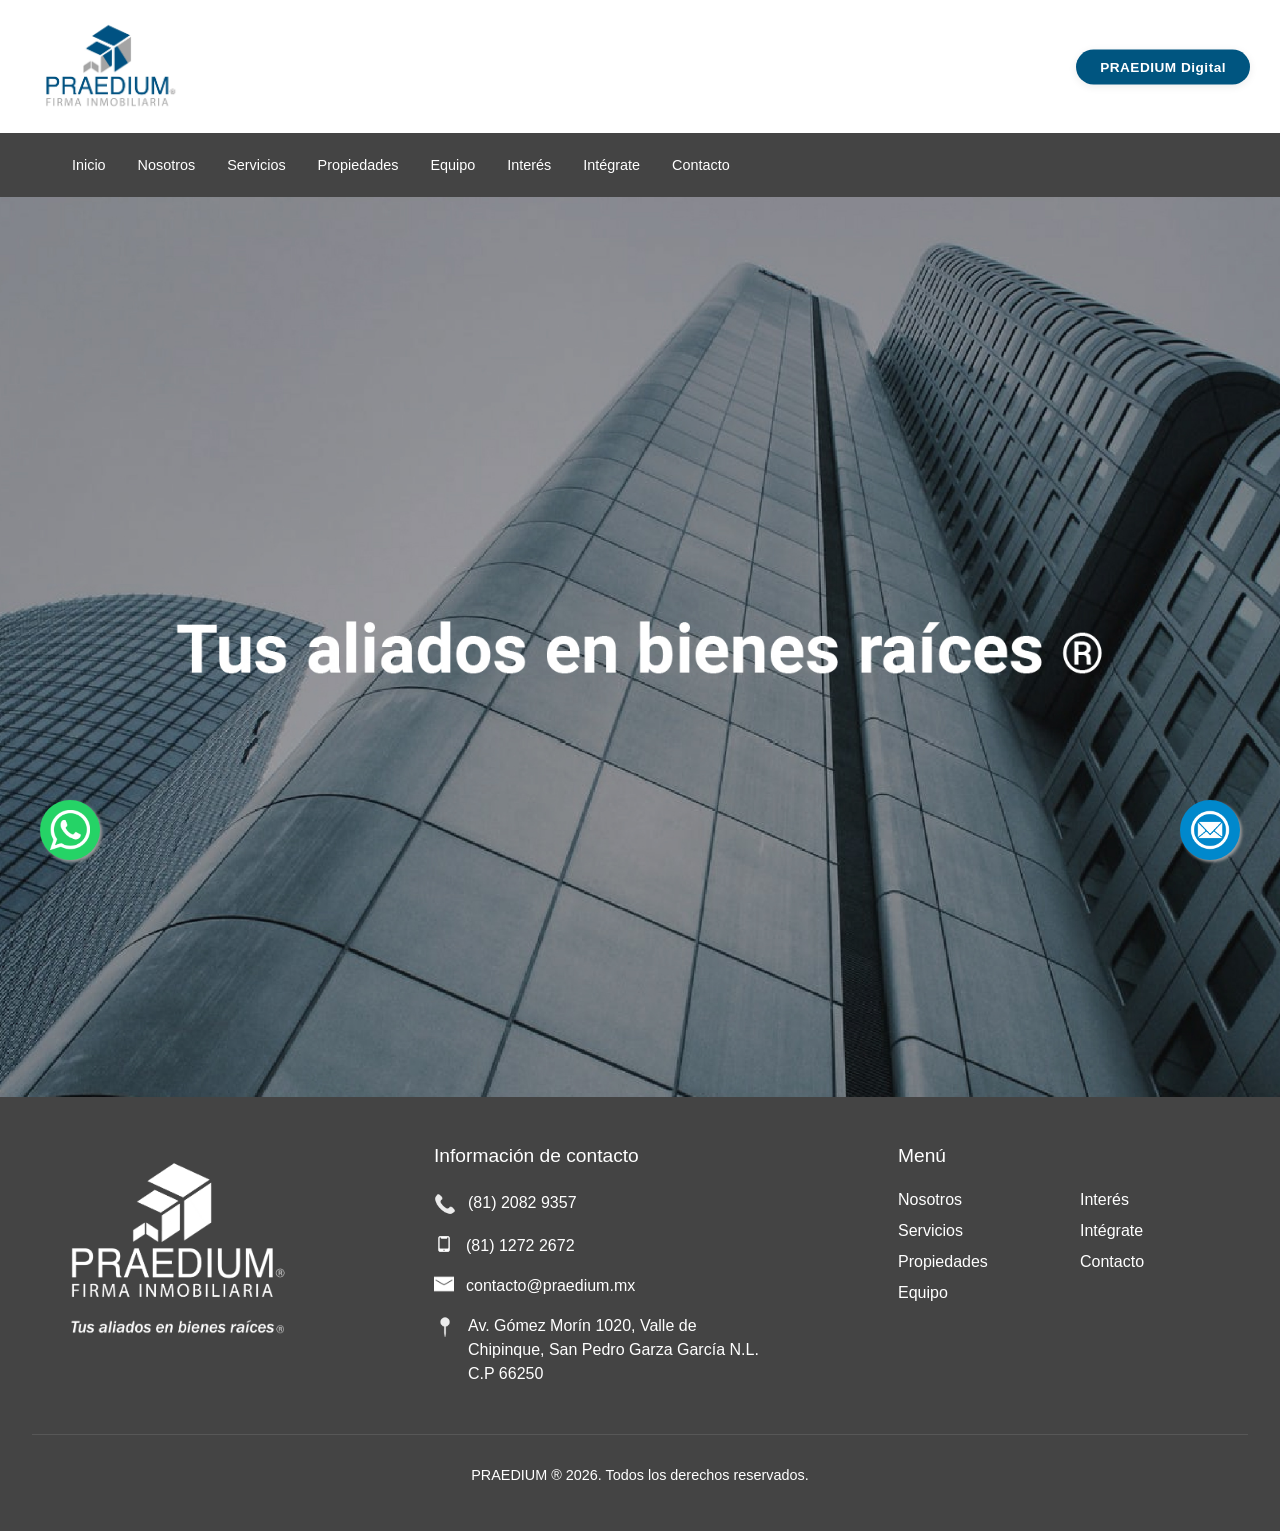
<file: index.html>
<!DOCTYPE html>
<html lang="es">
<head>
    <meta charset="UTF-8">
    <meta name="viewport" content="width=device-width, initial-scale=1.0">
    <title>PRAEDIUM - Firma Inmobiliaria</title>
    <meta name="description" content="Asesoría y consultoría inmobiliaria profesional; compra, venta, renta de inmuebles.">
    <link rel="stylesheet" href="css/style.css">
    <link rel="stylesheet" href="css/responsive.css">
    </head>
<body>
    <header class="header" style="position: relative;">
        <div class="logo">
            <img src="images/Praedium-FirmaInmobiliaria.jpg" alt="Praedium">
        </div>
        <a href="admin.php" class="praedium-digital-btn">PRAEDIUM Digital</a>
    </header>

    <nav class="nav">
        <button class="menu-toggle" onclick="this.classList.toggle('active'); document.querySelector('.nav ul').classList.toggle('active');">
            <span></span><span></span><span></span>
        </button>
        <ul>
            <li><a href="index.html" class="active">Inicio</a></li>
            <li><a href="nosotros.html">Nosotros</a></li>
            <li><a href="servicios.html">Servicios</a></li>
            <li><a href="propiedades.html">Propiedades</a></li>
            <li><a href="equipo.html">Equipo</a></li>
            <li><a href="interes.html">Interés</a></li>
            <li><a href="integrate.html">Intégrate</a></li>
            <li><a href="contacto.html">Contacto</a></li>
        </ul>
    </nav>
    
    
    
  <section class="hero">
    <img src="Fotos e íconos/1 nosotros banner a.jpg" alt="banner" class="hero-image">
</section>
    
    <!-- Botones flotantes -->
    <a href="https://wa.me/8112722672" class="float-button whatsapp">
        <img src="images/Nueva carpeta/PngItem_1139670.png" alt="WhatsApp">
    </a>
    <a href="mailto:contacto@praedium.com.mx" class="float-button contact">
        <img src="images/Nueva carpeta/pngegg.png" alt="Contacto">
    </a>
<footer class="footer">
    <div class="footer-content">
        <div class="footer-section">
            <img src="images/Logo-PRAEDIUM-FirmaInmobiliaria.png" alt="Praedium" class="footer-logo">
        </div>
        <div class="footer-section">
            <h3>Información de contacto</h3>
            <ul class="contact-info">
                <li><span class="gray-icon">📞</span> (81) 2082 9357</li>
                <li><img src="images/iconos/icons8-smartphone-66.png" alt="Celular" class="footer-icon"> (81) 1272 2672</li>
                <li><img src="images/iconos/icons8-correo-50.png" alt="Correo" class="footer-icon"> contacto@praedium.mx</li>
                <li><span class="gray-icon">📍</span> Av. Gómez Morín 1020, Valle de Chipinque, San Pedro Garza García N.L. C.P 66250</li>
            </ul>
        </div>
        <div class="footer-section">
            <h3>Menú</h3>
            <ul class="footer-menu footer-menu-grid">
                <li><a href="nosotros.html">Nosotros</a></li>
                <li><a href="interes.html">Interés</a></li>
                <li><a href="servicios.html">Servicios</a></li>
                <li><a href="integrate.html">Intégrate</a></li>
                <li><a href="propiedades.html">Propiedades</a></li>
                <li><a href="contacto.html">Contacto</a></li>
                <li><a href="equipo.html">Equipo</a></li>
            </ul>
        </div>
    </div>
    <div class="footer-bottom">
        <p>PRAEDIUM &reg; 2026. Todos los derechos reservados.</p>
    </div>
</footer>
    
    <script>
        document.addEventListener('DOMContentLoaded', function() {
            document.querySelectorAll('a[href^="#"]').forEach(anchor => {
                anchor.addEventListener('click', function (e) {
                    e.preventDefault();
                    const target = document.querySelector(this.getAttribute('href'));
                    if (target) {
                        target.scrollIntoView({
                            behavior: 'smooth'
                        });
                    }
                });
            });
        });
    </script>
</body>
</html>
</file>
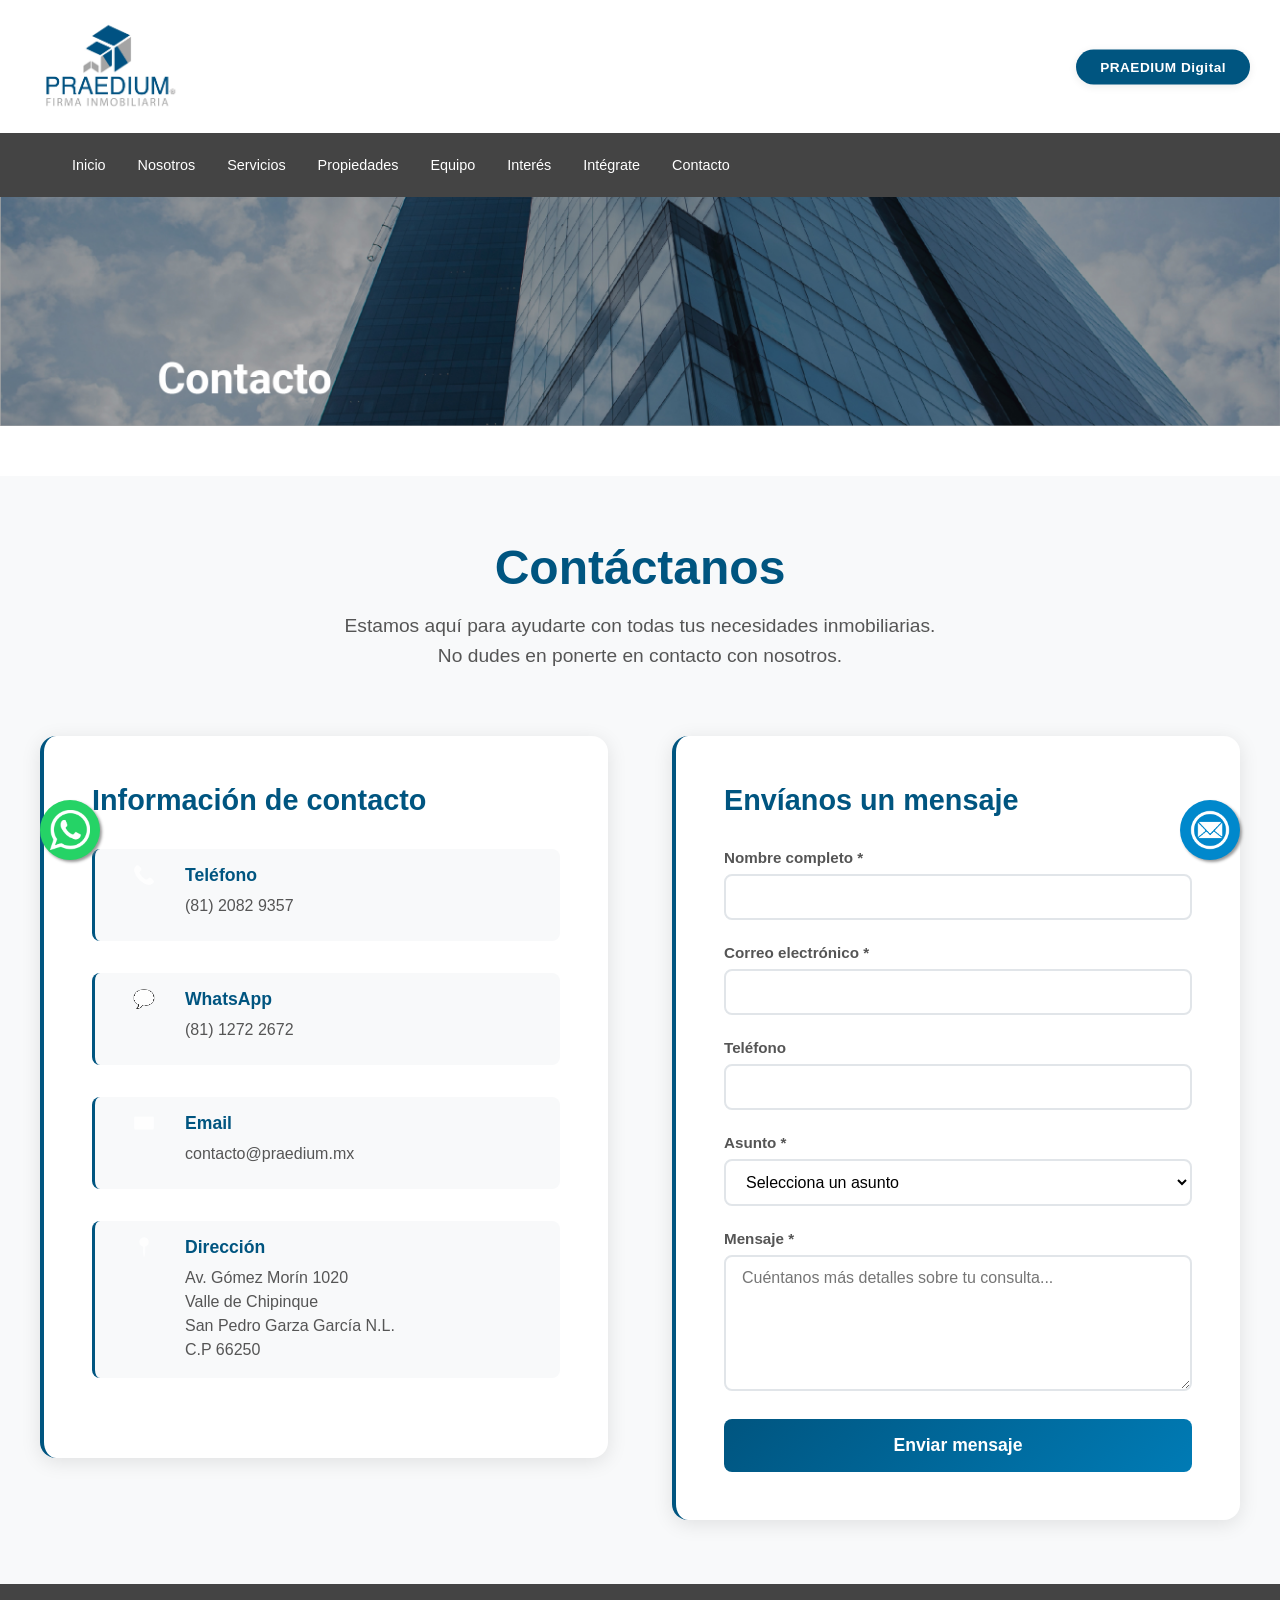
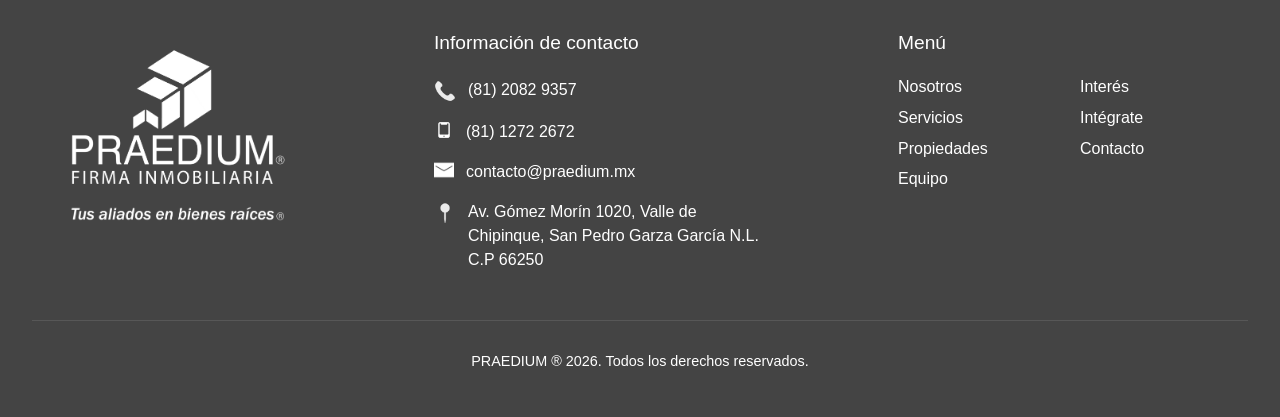
<file: contacto.html>
<!DOCTYPE html>
<html lang="es">
<head>
    <meta charset="UTF-8">
    <meta name="viewport" content="width=device-width, initial-scale=1.0">
    <title>Contacto - PRAEDIUM</title>
    <meta name="description" content="">
    <link rel="stylesheet" href="css/style.css">
    <link rel="stylesheet" href="css/responsive.css">

</head>
<body>
    <header class="header" style="position: relative;">
        <div class="logo">
            <img src="images/Praedium-FirmaInmobiliaria.jpg" alt="Praedium">
        </div>
        <a href="admin.php" class="praedium-digital-btn">PRAEDIUM Digital</a>
    </header>

    <nav class="nav">
        <button class="menu-toggle" onclick="this.classList.toggle('active'); document.querySelector('.nav ul').classList.toggle('active');">
            <span></span><span></span><span></span>
        </button>
        <ul>
            <li><a href="index.html">Inicio</a></li>
            <li><a href="nosotros.html">Nosotros</a></li>
            <li><a href="servicios.html">Servicios</a></li>
            <li><a href="propiedades.html">Propiedades</a></li>
            <li><a href="equipo.html">Equipo</a></li>
            <li><a href="interes.html">Interés</a></li>
            <li><a href="integrate.html">Intégrate</a></li>
            <li><a href="contacto.html" class="active">Contacto</a></li>
        </ul>
    </nav>

    <div class="banner-container">
        <img src="Fotos e íconos/9 banner contacto.jpg" alt="Banner de contacto" class="seccion-banner">
    </div>

    <section class="contacto-section">
        <div class="contacto-container">
            <!-- Encabezado de la sección -->
            <div class="contacto-header">
                <h1 class="contacto-title">Contáctanos</h1>
                <p class="contacto-subtitle">
                    Estamos aquí para ayudarte con todas tus necesidades inmobiliarias. 
                    No dudes en ponerte en contacto con nosotros.
                </p>
            </div>

            <div class="contacto-content">
                <!-- Información de contacto -->
                <div class="contacto-info">
                    <h2>Información de contacto</h2>
                    
                    <div class="info-item">
                        <div class="info-icon gray-icon">📞</div>
                        <div class="info-details">
                            <h3>Teléfono</h3>
                            <p>(81) 2082 9357</p>
                        </div>
                    </div>

                    <div class="info-item">
                        <div class="info-icon gray-icon">💬</div>
                        <div class="info-details">
                            <h3>WhatsApp</h3>
                            <p>(81) 1272 2672</p>
                        </div>
                    </div>

                    <div class="info-item">
                        <div class="info-icon gray-icon">✉️</div>
                        <div class="info-details">
                            <h3>Email</h3>
                            <p>contacto@praedium.mx</p>
                        </div>
                    </div>

                    <div class="info-item">
                        <div class="info-icon gray-icon">📍</div>
                        <div class="info-details">
                            <h3>Dirección</h3>
                            <p>Av. Gómez Morín 1020<br>
                               Valle de Chipinque<br>
                               San Pedro Garza García N.L.<br>
                               C.P 66250</p>
                        </div>
                    </div>
                </div>

                <!-- Formulario de contacto -->
                <div class="contacto-form">
                    <h2>Envíanos un mensaje</h2>
                    <form id="contactForm" action="#" method="POST">
                        <div class="form-group">
                            <label for="nombre">Nombre completo *</label>
                            <input type="text" id="nombre" name="nombre" required>
                        </div>

                        <div class="form-group">
                            <label for="email">Correo electrónico *</label>
                            <input type="email" id="email" name="email" required>
                        </div>

                        <div class="form-group">
                            <label for="telefono">Teléfono</label>
                            <input type="tel" id="telefono" name="telefono">
                        </div>

                        <div class="form-group">
                            <label for="asunto">Asunto *</label>
                            <select id="asunto" name="asunto" required>
                                <option value="">Selecciona un asunto</option>
                                <option value="venta">Venta de propiedad</option>
                                <option value="compra">Compra de propiedad</option>
                                <option value="renta">Renta de propiedad</option>
                                <option value="valuacion">Valuación de propiedad</option>
                                <option value="asesoria">Asesoría inmobiliaria</option>
                                <option value="inversion">Oportunidades de inversión</option>
                                <option value="otro">Otro</option>
                            </select>
                        </div>

                        <div class="form-group">
                            <label for="mensaje">Mensaje *</label>
                            <textarea id="mensaje" name="mensaje" rows="6" required 
                                placeholder="Cuéntanos más detalles sobre tu consulta..."></textarea>
                        </div>

                        <button type="submit" class="submit-btn">
                            <span>Enviar mensaje</span>
                        </button>
                    </form>
                </div>
            </div>
        </div>
    </section>

    <!-- Botones flotantes -->
    <a href="https://wa.me/8112722672" class="float-button whatsapp">
        <img src="images/Nueva carpeta/PngItem_1139670.png" alt="WhatsApp">
    </a>
    <a href="mailto:contacto@praedium.mx" class="float-button contact">
        <img src="images/Nueva carpeta/pngegg.png" alt="Contacto">
    </a>

    <footer class="footer">
        <div class="footer-content">
            <div class="footer-section">
                <img src="images/Logo-PRAEDIUM-FirmaInmobiliaria.png" alt="Praedium" class="footer-logo">
            </div>
            <div class="footer-section">
                <h3>Información de contacto</h3>
                <ul class="contact-info">
                    <li><span class="gray-icon">📞</span> (81) 2082 9357</li>
                    <li><img src="images/iconos/icons8-smartphone-66.png" alt="Celular" class="footer-icon"> (81) 1272 2672</li>
                    <li><img src="images/iconos/icons8-correo-50.png" alt="Correo" class="footer-icon"> contacto@praedium.mx</li>
                    <li><span class="gray-icon">📍</span> Av. Gómez Morín 1020, Valle de Chipinque, San Pedro Garza García N.L. C.P 66250</li>
                </ul>
            </div>
            <div class="footer-section">
                <h3>Menú</h3>
                <ul class="footer-menu footer-menu-grid">
                    <li><a href="nosotros.html">Nosotros</a></li>
                    <li><a href="interes.html">Interés</a></li>
                    <li><a href="servicios.html">Servicios</a></li>
                    <li><a href="integrate.html">Intégrate</a></li>
                    <li><a href="propiedades.html">Propiedades</a></li>
                    <li><a href="contacto.html">Contacto</a></li>
                    <li><a href="equipo.html">Equipo</a></li>
                </ul>
            </div>
        </div>
        <div class="footer-bottom">
            <p>PRAEDIUM &reg; 2026. Todos los derechos reservados.</p>
        </div>
    </footer>

    <script>
        document.addEventListener('DOMContentLoaded', function() {
            const form = document.getElementById('contactForm');
            
            form.addEventListener('submit', function(e) {
                e.preventDefault();
                
                // Obtener los datos del formulario
                const formData = new FormData(form);
                const nombre = formData.get('nombre');
                const email = formData.get('email');
                const telefono = formData.get('telefono');
                const asunto = formData.get('asunto');
                const mensaje = formData.get('mensaje');
                
                // Crear el contenido del email
                const emailSubject = `Contacto PRAEDIUM - ${asunto}`;
                const emailBody = `
Nombre: ${nombre}
Email: ${email}
Teléfono: ${telefono || 'No proporcionado'}
Asunto: ${asunto}

Mensaje:
${mensaje}

---
Este mensaje fue enviado desde el formulario de contacto del sitio web de PRAEDIUM.
                `.trim();
                
                // Crear el enlace mailto
                const mailtoLink = `mailto:contacto@praedium.mx?subject=${encodeURIComponent(emailSubject)}&body=${encodeURIComponent(emailBody)}`;
                
                // Abrir el cliente de correo
                window.location.href = mailtoLink;
                
                // Mostrar mensaje de confirmación
                showMessage('¡Gracias por tu mensaje! Se abrirá tu cliente de correo para enviar el mensaje.', 'success');
                
                // Limpiar el formulario
                form.reset();
            });
            
            // Función para mostrar mensajes
            function showMessage(text, type) {
                const messageDiv = document.createElement('div');
                messageDiv.className = `message ${type}`;
                messageDiv.textContent = text;
                messageDiv.style.cssText = `
                    position: fixed;
                    top: 20px;
                    right: 20px;
                    padding: 15px 20px;
                    background: ${type === 'success' ? '#4CAF50' : '#f44336'};
                    color: white;
                    border-radius: 4px;
                    z-index: 1000;
                    max-width: 300px;
                `;
                
                document.body.appendChild(messageDiv);
                
                // Remover el mensaje después de 5 segundos
                setTimeout(() => {
                    messageDiv.remove();
                }, 5000);
            }
            
            // Smooth scroll para enlaces internos
            document.querySelectorAll('a[href^="#"]').forEach(anchor => {
                anchor.addEventListener('click', function (e) {
                    e.preventDefault();
                    const target = document.querySelector(this.getAttribute('href'));
                    if (target) {
                        target.scrollIntoView({
                            behavior: 'smooth'
                        });
                    }
                });
            });
        });
    </script>
</body>
</html>
</file>
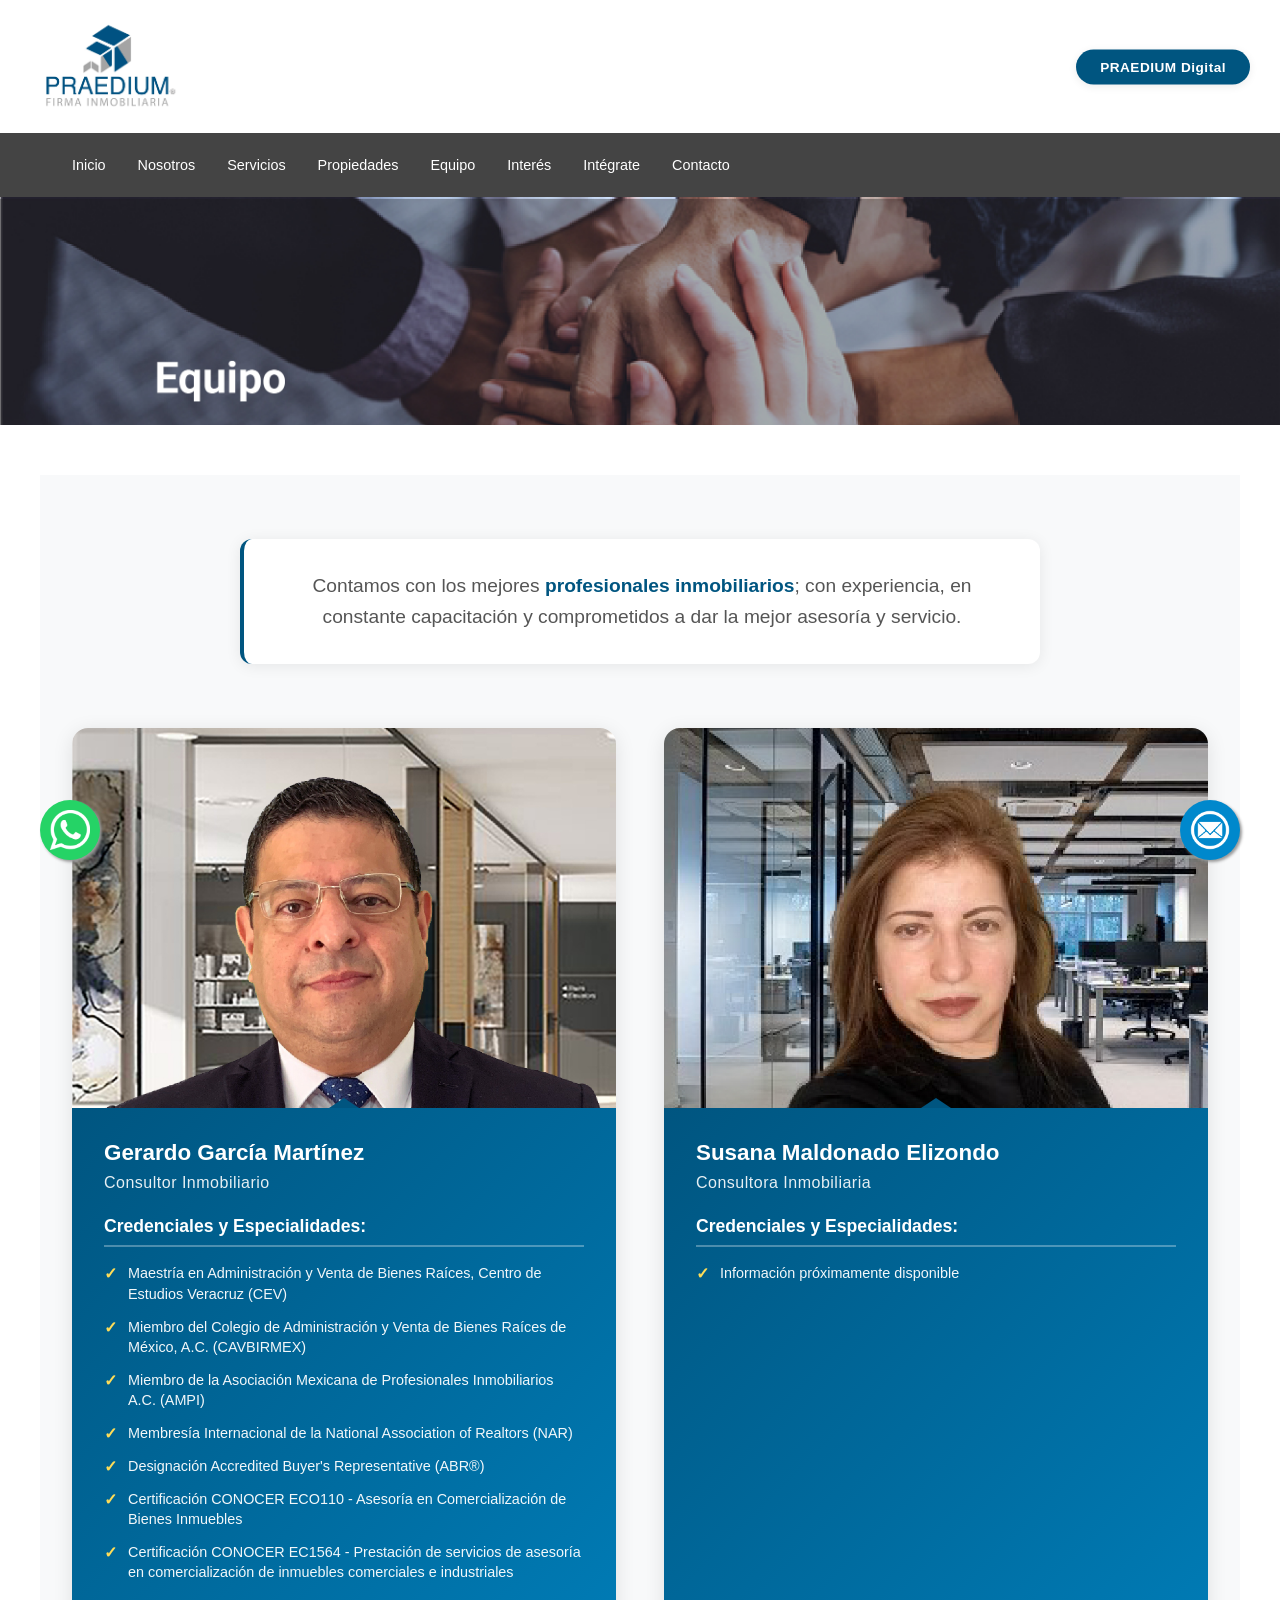
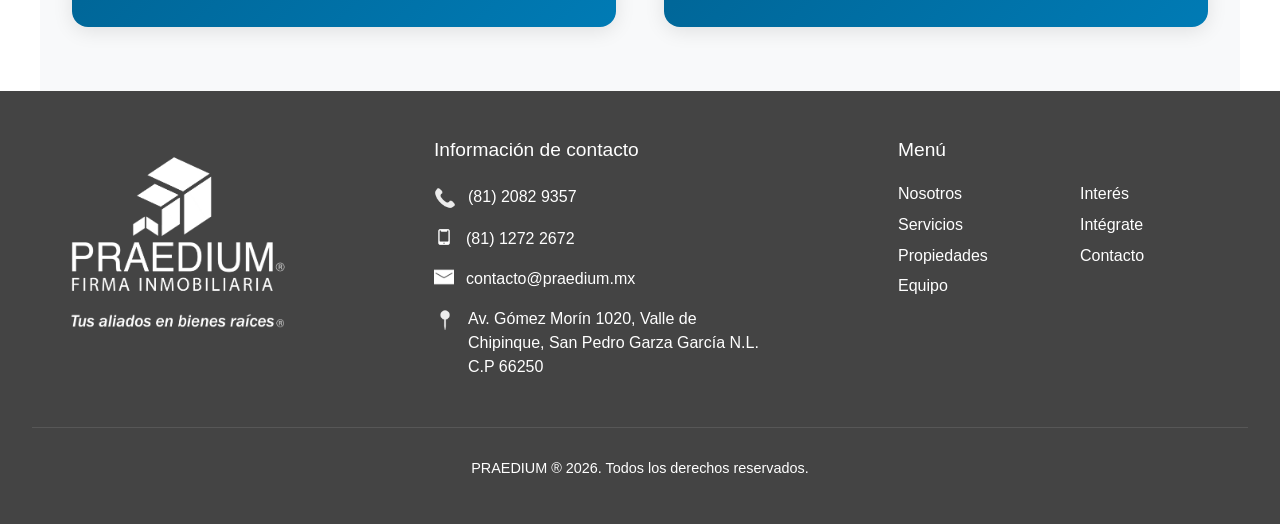
<file: equipo.html>
<!DOCTYPE html>
<html lang="es">
<head>
    <meta charset="UTF-8">
    <meta name="viewport" content="width=device-width, initial-scale=1.0">
    <title>Equipo - PRAEDIUM</title>
    <meta name="description" content="">
    <link rel="stylesheet" href="css/style.css">
    <link rel="stylesheet" href="css/responsive.css">
</head>
<body>
    <header class="header" style="position: relative;">
        <div class="logo">
            <img src="images/Praedium-FirmaInmobiliaria.jpg" alt="Praedium">
        </div>
        <a href="admin.php" class="praedium-digital-btn">PRAEDIUM Digital</a>
    </header>

    <nav class="nav">
        <button class="menu-toggle" onclick="this.classList.toggle('active'); document.querySelector('.nav ul').classList.toggle('active');">
            <span></span><span></span><span></span>
        </button>
        <ul>
            <li><a href="index.html">Inicio</a></li>
            <li><a href="nosotros.html">Nosotros</a></li>
            <li><a href="servicios.html">Servicios</a></li>
            <li><a href="propiedades.html">Propiedades</a></li>
            <li><a href="equipo.html" class="active">Equipo</a></li>
            <li><a href="interes.html">Interés</a></li>
            <li><a href="integrate.html">Intégrate</a></li>
            <li><a href="contacto.html">Contacto</a></li>
        </ul>
    </nav>

    <div class="banner-container">
        <img src="Fotos e íconos/5 banner equipo.jpg" alt="Banner de sección" class="seccion-banner">
    </div>

    <section class="equipo-section">
        <div class="equipo-descripcion">
            Contamos con los mejores <strong>profesionales inmobiliarios</strong>; con experiencia, en constante capacitación y comprometidos a dar la mejor asesoría y servicio.
        </div>

        <div class="equipo-grid">
            <div class="miembro-card">
                <img src="images/GerardoGarcia-praedium.jpg" alt="Gerardo García Martínez" class="miembro-imagen">
                <div class="miembro-info">
                    <h3 class="miembro-nombre">Gerardo García Martínez</h3>
                    <p class="miembro-puesto">Consultor Inmobiliario</p>
                    <div class="miembro-credenciales">
                        <h4>Credenciales y Especialidades:</h4>
                        <ul>
                            <li>Maestría en Administración y Venta de Bienes Raíces, Centro de Estudios Veracruz (CEV)</li>
                            <li>Miembro del Colegio de Administración y Venta de Bienes Raíces de México, A.C. (CAVBIRMEX)</li>
                            <li>Miembro de la Asociación Mexicana de Profesionales Inmobiliarios A.C. (AMPI)</li>
                            <li>Membresía Internacional de la National Association of Realtors (NAR)</li>
                            <li>Designación Accredited Buyer's Representative (ABR®)</li>
                            <li>Certificación CONOCER ECO110 - Asesoría en Comercialización de Bienes Inmuebles</li>
                            <li>Certificación CONOCER EC1564 - Prestación de servicios de asesoría en comercialización de inmuebles comerciales e industriales</li>
                        </ul>
                    </div>
                </div>
            </div>

            <div class="miembro-card">
                <img src="images/Susana-pix.jpg" alt="Susana Maldonado Elizondo" class="miembro-imagen">
                <div class="miembro-info">
                    <h3 class="miembro-nombre">Susana Maldonado Elizondo</h3>
                    <p class="miembro-puesto">Consultora Inmobiliaria</p>
                    <div class="miembro-credenciales">
                        <h4>Credenciales y Especialidades:</h4>
                        <ul>
                            <li>Información próximamente disponible</li>
                        </ul>
                    </div>
                </div>
            </div>
        </div>
    </section>

    <!-- Botones flotantes -->
    <a href="https://wa.me/8112722672" class="float-button whatsapp">
        <img src="images/Nueva carpeta/PngItem_1139670.png" alt="WhatsApp">
    </a>
    <a href="mailto:contacto@praedium.com.mx" class="float-button contact">
        <img src="images/Nueva carpeta/pngegg.png" alt="Contacto">
    </a>

    <footer class="footer">
        <div class="footer-content">
            <div class="footer-section">
                <img src="images/Logo-PRAEDIUM-FirmaInmobiliaria.png" alt="Praedium" class="footer-logo">
            </div>
            <div class="footer-section">
                <h3>Información de contacto</h3>
                <ul class="contact-info">
                    <li><span class="gray-icon">📞</span> (81) 2082 9357</li>
                    <li><img src="images/iconos/icons8-smartphone-66.png" alt="Celular" class="footer-icon"> (81) 1272 2672</li>
                    <li><img src="images/iconos/icons8-correo-50.png" alt="Correo" class="footer-icon"> contacto@praedium.mx</li>
                    <li><span class="gray-icon">📍</span> Av. Gómez Morín 1020, Valle de Chipinque, San Pedro Garza García N.L. C.P 66250</li>
                </ul>
            </div>
            <div class="footer-section">
                <h3>Menú</h3>
                <ul class="footer-menu footer-menu-grid">
                    <li><a href="nosotros.html">Nosotros</a></li>
                    <li><a href="interes.html">Interés</a></li>
                    <li><a href="servicios.html">Servicios</a></li>
                    <li><a href="integrate.html">Intégrate</a></li>
                    <li><a href="propiedades.html">Propiedades</a></li>
                    <li><a href="contacto.html">Contacto</a></li>
                    <li><a href="equipo.html">Equipo</a></li>
                </ul>
            </div>
        </div>
        <div class="footer-bottom">
            <p>PRAEDIUM &reg; 2026. Todos los derechos reservados.</p>
        </div>
    </footer>

    <script>
        document.addEventListener('DOMContentLoaded', function() {
            document.querySelectorAll('a[href^="#"]').forEach(anchor => {
                anchor.addEventListener('click', function (e) {
                    e.preventDefault();
                    const target = document.querySelector(this.getAttribute('href'));
                    if (target) {
                        target.scrollIntoView({ behavior: 'smooth' });
                    }
                });
            });
        });
    </script>
</body>
</html>
</file>
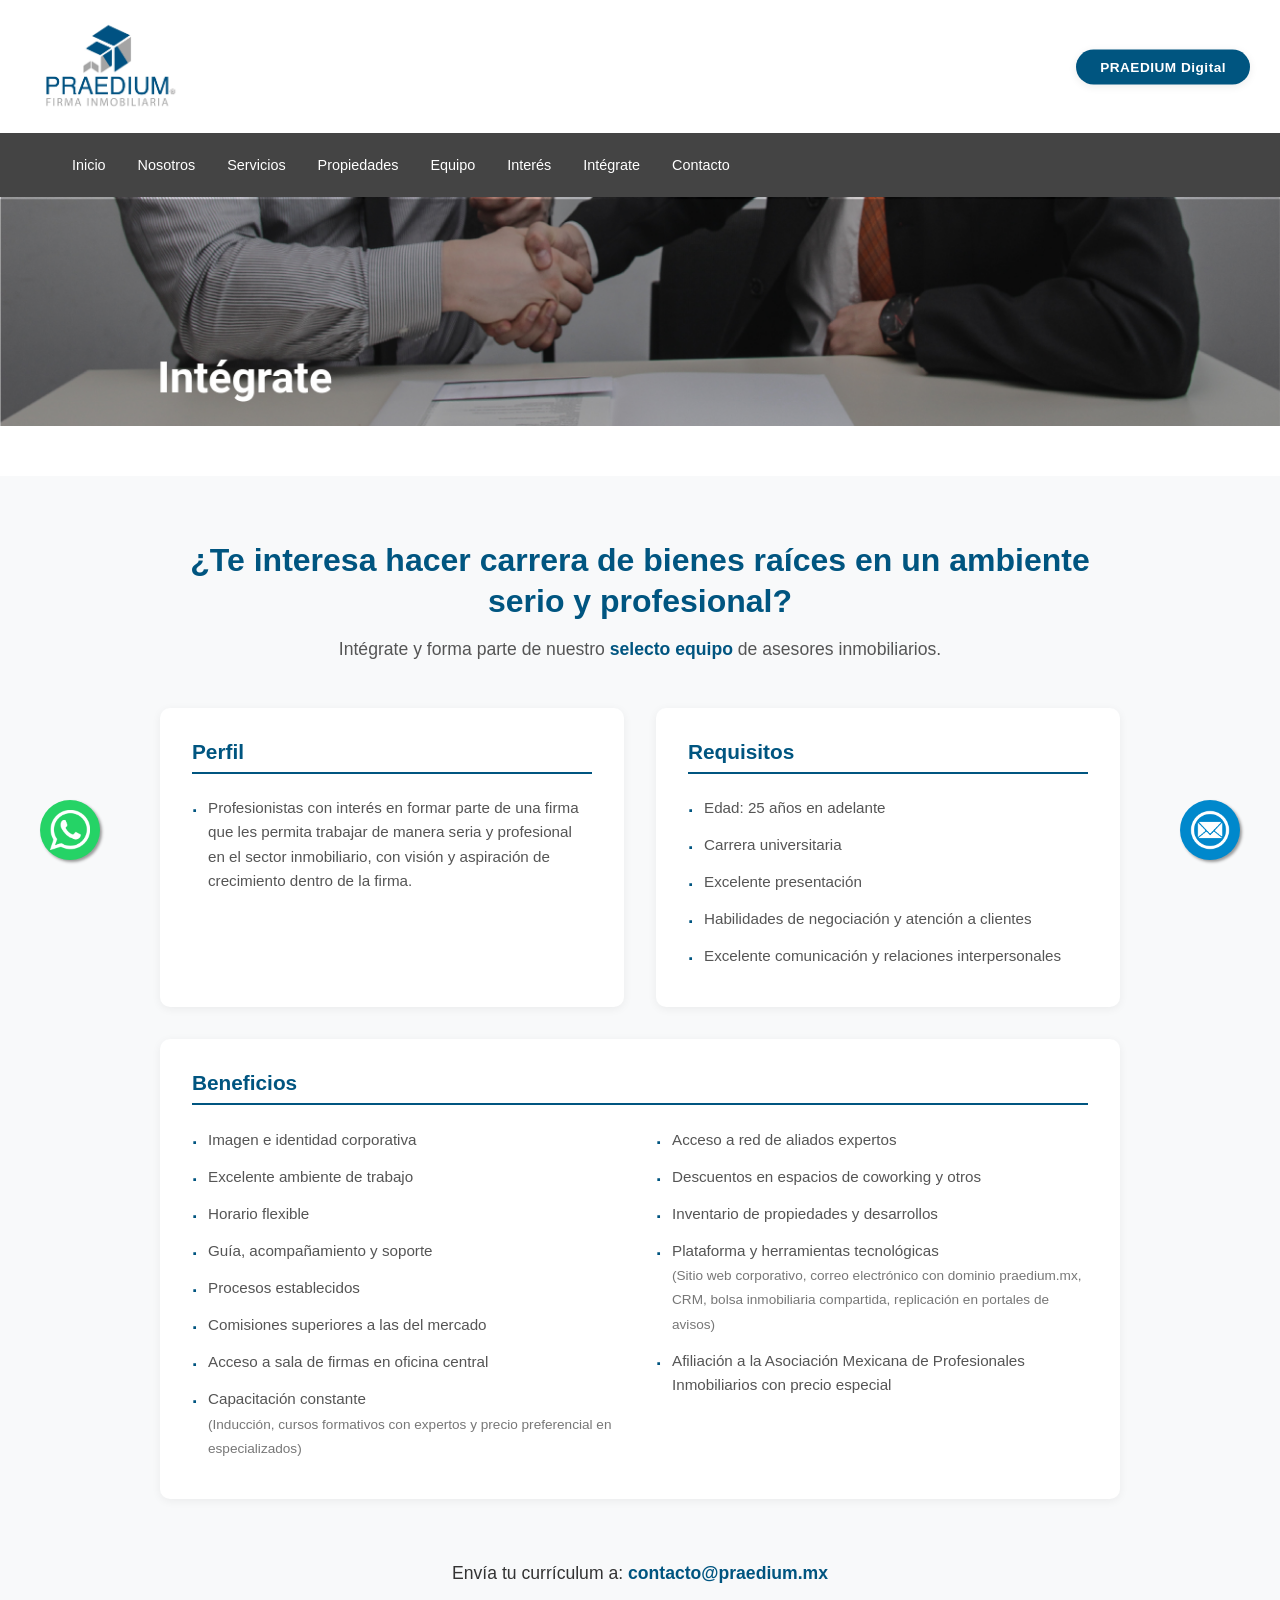
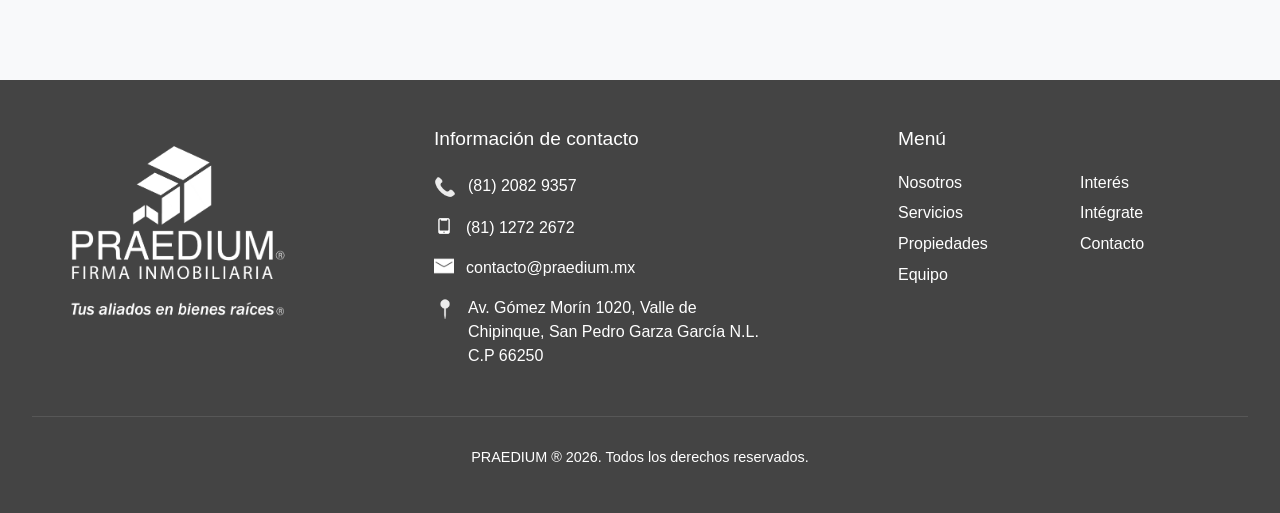
<file: integrate.html>
<!DOCTYPE html>
<html lang="es">
<head>
    <meta charset="UTF-8">
    <meta name="viewport" content="width=device-width, initial-scale=1.0">
    <title>Intégrate - PRAEDIUM</title>
    <meta name="description" content="">
    <link rel="stylesheet" href="css/style.css">
    <link rel="stylesheet" href="css/responsive.css">
</head>
<body>
    <header class="header" style="position: relative;">
        <div class="logo">
            <img src="images/Praedium-FirmaInmobiliaria.jpg" alt="Praedium">
        </div>
        <a href="admin.php" class="praedium-digital-btn">PRAEDIUM Digital</a>
    </header>

    <nav class="nav">
        <button class="menu-toggle" onclick="this.classList.toggle('active'); document.querySelector('.nav ul').classList.toggle('active');">
            <span></span><span></span><span></span>
        </button>
        <ul>
            <li><a href="index.html">Inicio</a></li>
            <li><a href="nosotros.html">Nosotros</a></li>
            <li><a href="servicios.html">Servicios</a></li>
            <li><a href="propiedades.html">Propiedades</a></li>
            <li><a href="equipo.html">Equipo</a></li>
            <li><a href="interes.html">Interés</a></li>
            <li><a href="integrate.html" class="active">Intégrate</a></li>
            <li><a href="contacto.html">Contacto</a></li>
        </ul>
    </nav>

    <div class="banner-container">
        <img src="images/banners/banner-integrate.jpg" alt="Banner Intégrate" class="seccion-banner">
    </div>

    <section class="integrate-section">
        <div class="integrate-container">
            <h1 class="integrate-main-title">¿Te interesa hacer carrera de bienes raíces en un ambiente serio y profesional?</h1>
            <p class="integrate-subtitle">Intégrate y forma parte de nuestro <strong>selecto equipo</strong> de asesores inmobiliarios.</p>

            <div class="integrate-grid">
                <!-- Perfil -->
                <div class="integrate-card">
                    <h2 class="integrate-card-title">Perfil</h2>
                    <ul class="integrate-list">
                        <li>Profesionistas con interés en formar parte de una firma que les permita trabajar de manera seria y profesional en el sector inmobiliario, con visión y aspiración de crecimiento dentro de la firma.</li>
                    </ul>
                </div>

                <!-- Requisitos -->
                <div class="integrate-card">
                    <h2 class="integrate-card-title">Requisitos</h2>
                    <ul class="integrate-list">
                        <li>Edad: 25 años en adelante</li>
                        <li>Carrera universitaria</li>
                        <li>Excelente presentación</li>
                        <li>Habilidades de negociación y atención a clientes</li>
                        <li>Excelente comunicación y relaciones interpersonales</li>
                    </ul>
                </div>
            </div>

            <!-- Beneficios -->
            <div class="integrate-beneficios">
                <h2 class="integrate-card-title">Beneficios</h2>
                <div class="beneficios-grid">
                    <ul class="integrate-list">
                        <li>Imagen e identidad corporativa</li>
                        <li>Excelente ambiente de trabajo</li>
                        <li>Horario flexible</li>
                        <li>Guía, acompañamiento y soporte</li>
                        <li>Procesos establecidos</li>
                        <li>Comisiones superiores a las del mercado</li>
                        <li>Acceso a sala de firmas en oficina central</li>
                        <li>Capacitación constante<br><span class="integrate-note">(Inducción, cursos formativos con expertos y precio preferencial en especializados)</span></li>
                    </ul>
                    <ul class="integrate-list">
                        <li>Acceso a red de aliados expertos</li>
                        <li>Descuentos en espacios de coworking y otros</li>
                        <li>Inventario de propiedades y desarrollos</li>
                        <li>Plataforma y herramientas tecnológicas<br><span class="integrate-note">(Sitio web corporativo, correo electrónico con dominio praedium.mx, CRM, bolsa inmobiliaria compartida, replicación en portales de avisos)</span></li>
                        <li>Afiliación a la Asociación Mexicana de Profesionales Inmobiliarios con precio especial</li>
                    </ul>
                </div>
            </div>

            <div class="integrate-cta">
                <p>Envía tu currículum a: <a href="mailto:contacto@praedium.mx">contacto@praedium.mx</a></p>
            </div>
        </div>
    </section>

    <!-- Botones flotantes -->
    <a href="https://wa.me/8112722672" class="float-button whatsapp">
        <img src="images/Nueva carpeta/PngItem_1139670.png" alt="WhatsApp">
    </a>
    <a href="mailto:contacto@praedium.com.mx" class="float-button contact">
        <img src="images/Nueva carpeta/pngegg.png" alt="Contacto">
    </a>

    <!-- Footer -->
    <footer class="footer">
        <div class="footer-content">
            <div class="footer-section">
                <img src="images/Logo-PRAEDIUM-FirmaInmobiliaria.png" alt="Praedium" class="footer-logo">
            </div>
            <div class="footer-section">
                <h3>Información de contacto</h3>
                <ul class="contact-info">
                    <li><span class="gray-icon">📞</span> (81) 2082 9357</li>
                    <li><img src="images/iconos/icons8-smartphone-66.png" alt="Celular" class="footer-icon"> (81) 1272 2672</li>
                    <li><img src="images/iconos/icons8-correo-50.png" alt="Correo" class="footer-icon"> contacto@praedium.mx</li>
                    <li><span class="gray-icon">📍</span> Av. Gómez Morín 1020, Valle de Chipinque, San Pedro Garza García N.L. C.P 66250</li>
                </ul>
            </div>
            <div class="footer-section">
                <h3>Menú</h3>
                <ul class="footer-menu footer-menu-grid">
                    <li><a href="nosotros.html">Nosotros</a></li>
                    <li><a href="interes.html">Interés</a></li>
                    <li><a href="servicios.html">Servicios</a></li>
                    <li><a href="integrate.html">Intégrate</a></li>
                    <li><a href="propiedades.html">Propiedades</a></li>
                    <li><a href="contacto.html">Contacto</a></li>
                    <li><a href="equipo.html">Equipo</a></li>
                </ul>
            </div>
        </div>
        <div class="footer-bottom">
            <p>PRAEDIUM &reg; 2026. Todos los derechos reservados.</p>
        </div>
    </footer>
</body>
</html>
</file>
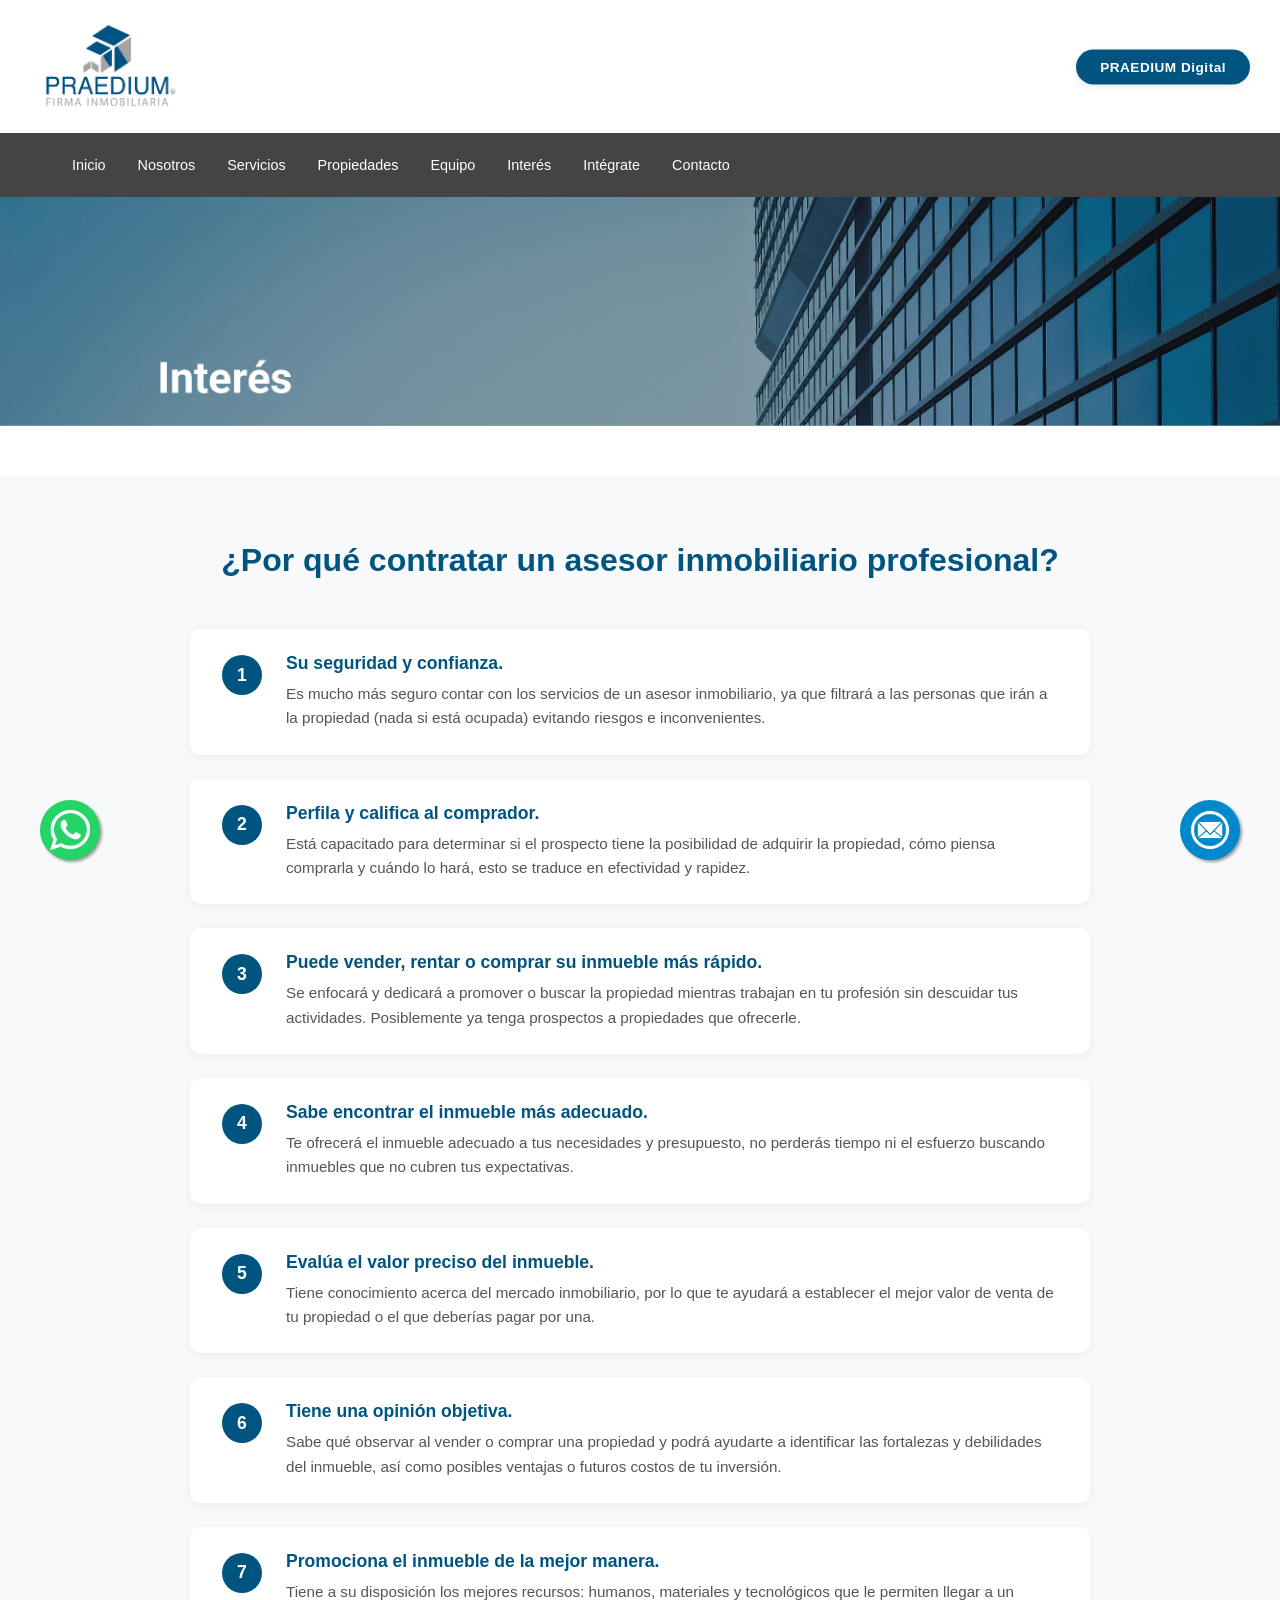
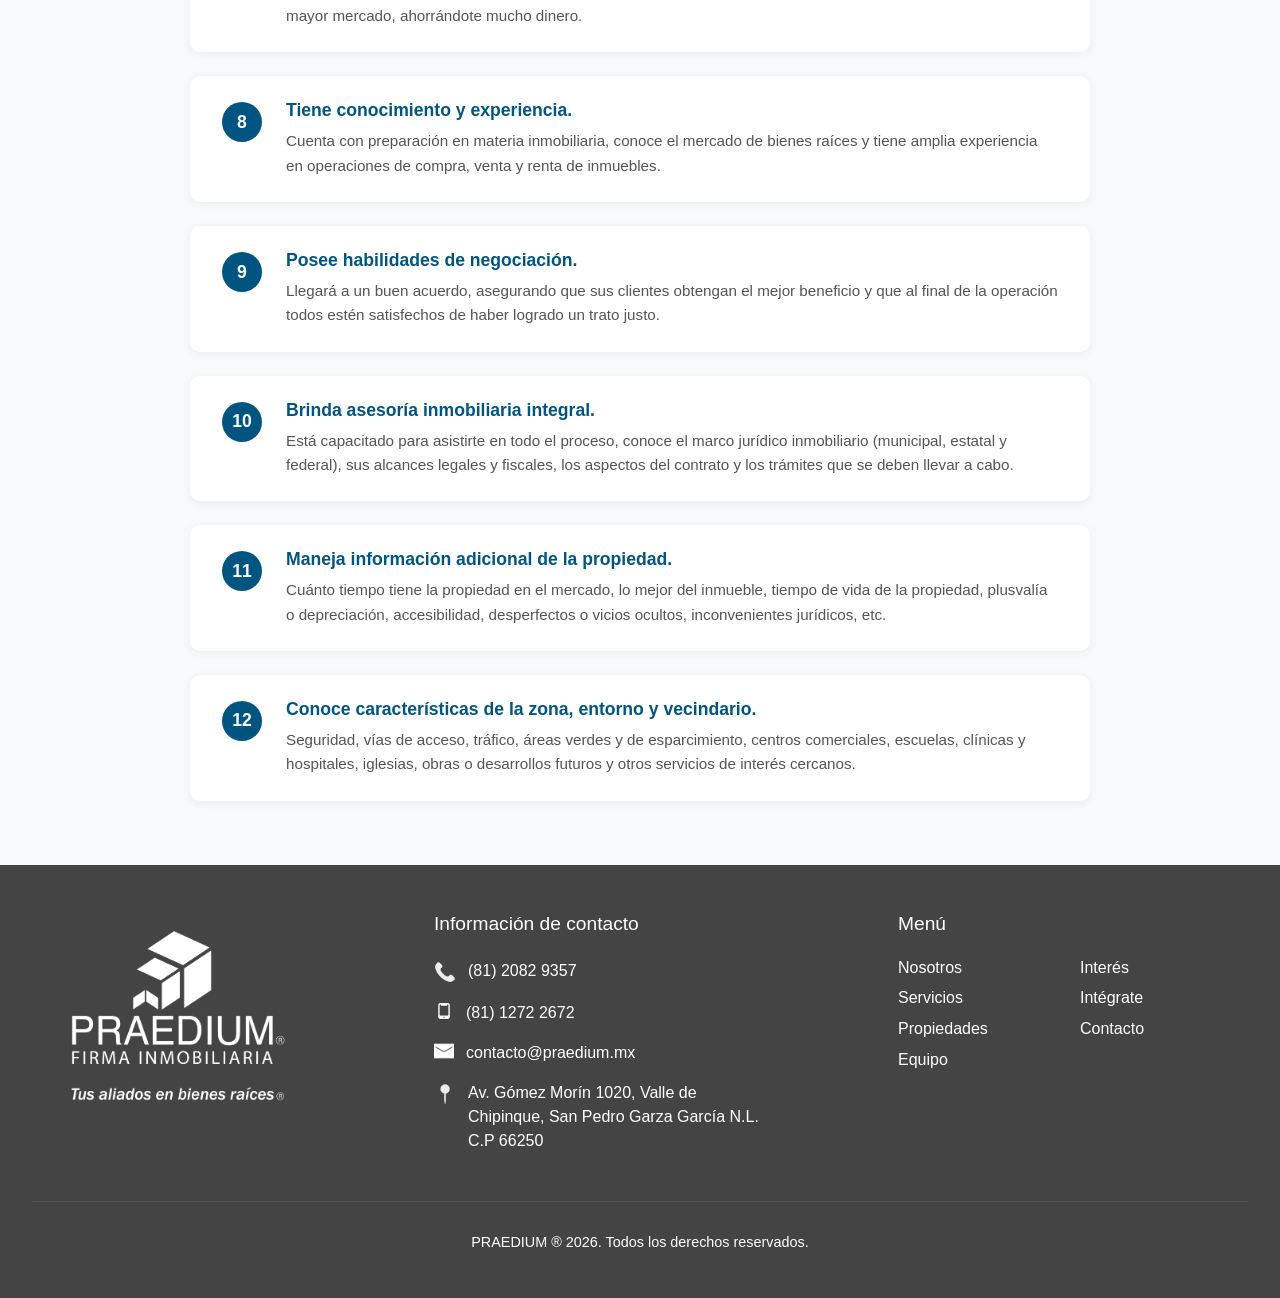
<file: interes.html>
<!DOCTYPE html>
<html lang="es">
<head>
    <meta charset="UTF-8">
    <meta name="viewport" content="width=device-width, initial-scale=1.0">
    <title>Interés - PRAEDIUM</title>
    <meta name="description" content="">
    <link rel="stylesheet" href="css/style.css">
    <link rel="stylesheet" href="css/responsive.css">
</head>
<body>
    <header class="header" style="position: relative;">
        <div class="logo">
            <img src="images/Praedium-FirmaInmobiliaria.jpg" alt="Praedium">
        </div>
        <a href="admin.php" class="praedium-digital-btn">PRAEDIUM Digital</a>
    </header>

    <nav class="nav">
        <button class="menu-toggle" onclick="this.classList.toggle('active'); document.querySelector('.nav ul').classList.toggle('active');">
            <span></span><span></span><span></span>
        </button>
        <ul>
            <li><a href="index.html">Inicio</a></li>
            <li><a href="nosotros.html">Nosotros</a></li>
            <li><a href="servicios.html">Servicios</a></li>
            <li><a href="propiedades.html">Propiedades</a></li>
            <li><a href="equipo.html">Equipo</a></li>
            <li><a href="interes.html" class="active">Interés</a></li>
            <li><a href="integrate.html">Intégrate</a></li>
            <li><a href="contacto.html">Contacto</a></li>
        </ul>
    </nav>

    <div class="banner-container">
        <img src="images/banners/banner-interes.jpg" alt="Banner Interés" class="seccion-banner">
    </div>

    <section class="interes-section">
        <div class="interes-container">
            <h1 class="interes-title">¿Por qué contratar un asesor inmobiliario profesional?</h1>

            <div class="interes-list">
                <div class="interes-item">
                    <span class="interes-number">1</span>
                    <div class="interes-content">
                        <h3>Su seguridad y confianza.</h3>
                        <p>Es mucho más seguro contar con los servicios de un asesor inmobiliario, ya que filtrará a las personas que irán a la propiedad (nada si está ocupada) evitando riesgos e inconvenientes.</p>
                    </div>
                </div>

                <div class="interes-item">
                    <span class="interes-number">2</span>
                    <div class="interes-content">
                        <h3>Perfila y califica al comprador.</h3>
                        <p>Está capacitado para determinar si el prospecto tiene la posibilidad de adquirir la propiedad, cómo piensa comprarla y cuándo lo hará, esto se traduce en efectividad y rapidez.</p>
                    </div>
                </div>

                <div class="interes-item">
                    <span class="interes-number">3</span>
                    <div class="interes-content">
                        <h3>Puede vender, rentar o comprar su inmueble más rápido.</h3>
                        <p>Se enfocará y dedicará a promover o buscar la propiedad mientras trabajan en tu profesión sin descuidar tus actividades. Posiblemente ya tenga prospectos a propiedades que ofrecerle.</p>
                    </div>
                </div>

                <div class="interes-item">
                    <span class="interes-number">4</span>
                    <div class="interes-content">
                        <h3>Sabe encontrar el inmueble más adecuado.</h3>
                        <p>Te ofrecerá el inmueble adecuado a tus necesidades y presupuesto, no perderás tiempo ni el esfuerzo buscando inmuebles que no cubren tus expectativas.</p>
                    </div>
                </div>

                <div class="interes-item">
                    <span class="interes-number">5</span>
                    <div class="interes-content">
                        <h3>Evalúa el valor preciso del inmueble.</h3>
                        <p>Tiene conocimiento acerca del mercado inmobiliario, por lo que te ayudará a establecer el mejor valor de venta de tu propiedad o el que deberías pagar por una.</p>
                    </div>
                </div>

                <div class="interes-item">
                    <span class="interes-number">6</span>
                    <div class="interes-content">
                        <h3>Tiene una opinión objetiva.</h3>
                        <p>Sabe qué observar al vender o comprar una propiedad y podrá ayudarte a identificar las fortalezas y debilidades del inmueble, así como posibles ventajas o futuros costos de tu inversión.</p>
                    </div>
                </div>

                <div class="interes-item">
                    <span class="interes-number">7</span>
                    <div class="interes-content">
                        <h3>Promociona el inmueble de la mejor manera.</h3>
                        <p>Tiene a su disposición los mejores recursos: humanos, materiales y tecnológicos que le permiten llegar a un mayor mercado, ahorrándote mucho dinero.</p>
                    </div>
                </div>

                <div class="interes-item">
                    <span class="interes-number">8</span>
                    <div class="interes-content">
                        <h3>Tiene conocimiento y experiencia.</h3>
                        <p>Cuenta con preparación en materia inmobiliaria, conoce el mercado de bienes raíces y tiene amplia experiencia en operaciones de compra, venta y renta de inmuebles.</p>
                    </div>
                </div>

                <div class="interes-item">
                    <span class="interes-number">9</span>
                    <div class="interes-content">
                        <h3>Posee habilidades de negociación.</h3>
                        <p>Llegará a un buen acuerdo, asegurando que sus clientes obtengan el mejor beneficio y que al final de la operación todos estén satisfechos de haber logrado un trato justo.</p>
                    </div>
                </div>

                <div class="interes-item">
                    <span class="interes-number">10</span>
                    <div class="interes-content">
                        <h3>Brinda asesoría inmobiliaria integral.</h3>
                        <p>Está capacitado para asistirte en todo el proceso, conoce el marco jurídico inmobiliario (municipal, estatal y federal), sus alcances legales y fiscales, los aspectos del contrato y los trámites que se deben llevar a cabo.</p>
                    </div>
                </div>

                <div class="interes-item">
                    <span class="interes-number">11</span>
                    <div class="interes-content">
                        <h3>Maneja información adicional de la propiedad.</h3>
                        <p>Cuánto tiempo tiene la propiedad en el mercado, lo mejor del inmueble, tiempo de vida de la propiedad, plusvalía o depreciación, accesibilidad, desperfectos o vicios ocultos, inconvenientes jurídicos, etc.</p>
                    </div>
                </div>

                <div class="interes-item">
                    <span class="interes-number">12</span>
                    <div class="interes-content">
                        <h3>Conoce características de la zona, entorno y vecindario.</h3>
                        <p>Seguridad, vías de acceso, tráfico, áreas verdes y de esparcimiento, centros comerciales, escuelas, clínicas y hospitales, iglesias, obras o desarrollos futuros y otros servicios de interés cercanos.</p>
                    </div>
                </div>
            </div>
        </div>
    </section>

    <!-- Botones flotantes -->
    <a href="https://wa.me/8112722672" class="float-button whatsapp">
        <img src="images/Nueva carpeta/PngItem_1139670.png" alt="WhatsApp">
    </a>
    <a href="mailto:contacto@praedium.com.mx" class="float-button contact">
        <img src="images/Nueva carpeta/pngegg.png" alt="Contacto">
    </a>

    <!-- Footer -->
    <footer class="footer">
        <div class="footer-content">
            <div class="footer-section">
                <img src="images/Logo-PRAEDIUM-FirmaInmobiliaria.png" alt="Praedium" class="footer-logo">
            </div>
            <div class="footer-section">
                <h3>Información de contacto</h3>
                <ul class="contact-info">
                    <li><span class="gray-icon">📞</span> (81) 2082 9357</li>
                    <li><img src="images/iconos/icons8-smartphone-66.png" alt="Celular" class="footer-icon"> (81) 1272 2672</li>
                    <li><img src="images/iconos/icons8-correo-50.png" alt="Correo" class="footer-icon"> contacto@praedium.mx</li>
                    <li><span class="gray-icon">📍</span> Av. Gómez Morín 1020, Valle de Chipinque, San Pedro Garza García N.L. C.P 66250</li>
                </ul>
            </div>
            <div class="footer-section">
                <h3>Menú</h3>
                <ul class="footer-menu footer-menu-grid">
                    <li><a href="nosotros.html">Nosotros</a></li>
                    <li><a href="interes.html">Interés</a></li>
                    <li><a href="servicios.html">Servicios</a></li>
                    <li><a href="integrate.html">Intégrate</a></li>
                    <li><a href="propiedades.html">Propiedades</a></li>
                    <li><a href="contacto.html">Contacto</a></li>
                    <li><a href="equipo.html">Equipo</a></li>
                </ul>
            </div>
        </div>
        <div class="footer-bottom">
            <p>PRAEDIUM &reg; 2026. Todos los derechos reservados.</p>
        </div>
    </footer>

    <script>
        document.addEventListener('DOMContentLoaded', function() {
            document.querySelectorAll('a[href^="#"]').forEach(anchor => {
                anchor.addEventListener('click', function (e) {
                    e.preventDefault();
                    const target = document.querySelector(this.getAttribute('href'));
                    if (target) {
                        target.scrollIntoView({ behavior: 'smooth' });
                    }
                });
            });
        });
    </script>
</body>
</html>
</file>
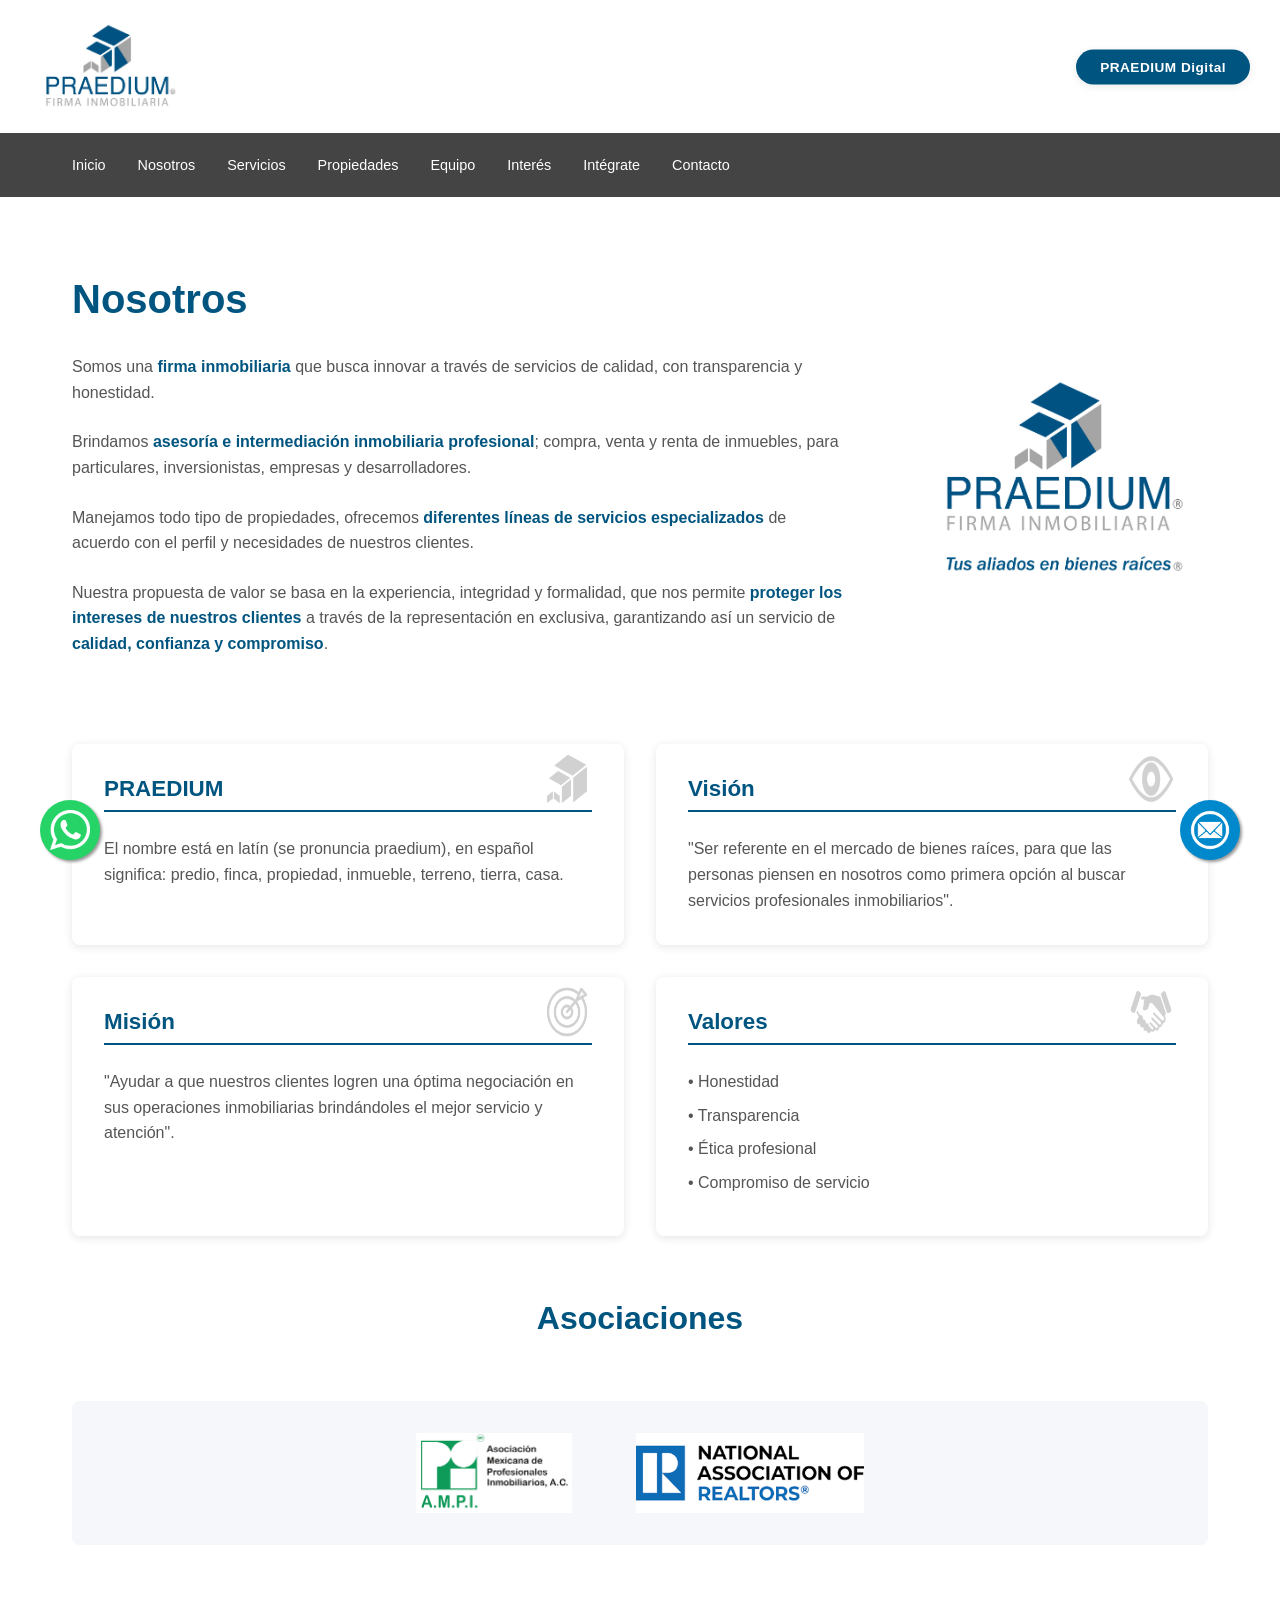
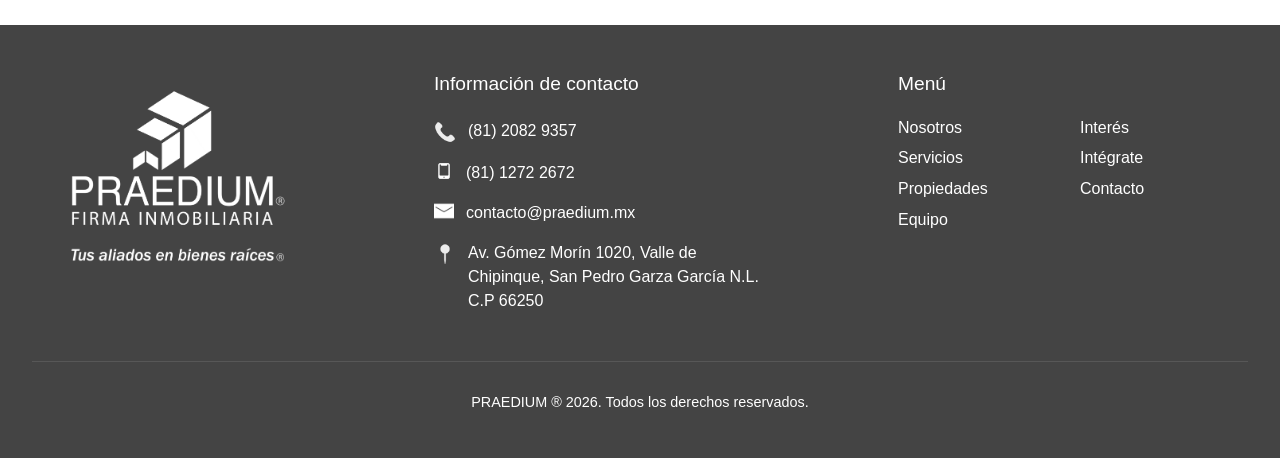
<file: nosotros.html>
<!DOCTYPE html>
<html lang="es">
<head>
    <meta charset="UTF-8">
    <meta name="viewport" content="width=device-width, initial-scale=1.0">
    <title>Nosotros - PRAEDIUM</title>
    <meta name="description" content="">
    <link rel="stylesheet" href="css/style.css">
    <link rel="stylesheet" href="css/responsive.css">

</head>
<body>
    <header class="header" style="position: relative;">
        <div class="logo">
            <img src="images/Praedium-FirmaInmobiliaria.jpg" alt="Praedium">
        </div>
        <a href="admin.php" class="praedium-digital-btn">PRAEDIUM Digital</a>
    </header>

    <nav class="nav">
        <button class="menu-toggle" onclick="this.classList.toggle('active'); document.querySelector('.nav ul').classList.toggle('active');">
            <span></span><span></span><span></span>
        </button>
        <ul>
            <li><a href="index.html">Inicio</a></li>
            <li><a href="nosotros.html" class="active">Nosotros</a></li>
            <li><a href="servicios.html">Servicios</a></li>
            <li><a href="propiedades.html">Propiedades</a></li>
            <li><a href="equipo.html">Equipo</a></li>
            <li><a href="interes.html">Interés</a></li>
            <li><a href="integrate.html">Intégrate</a></li>
            <li><a href="contacto.html">Contacto</a></li>
        </ul>
    </nav>

    <section id="nosotros" class="section">
        <div class="nosotros">
            <div class="nosotros-content">
                <h2 class="section-title">Nosotros</h2>
                <p class="nosotros-text">
                    Somos una <strong>firma inmobiliaria</strong> que busca innovar a través de servicios de calidad, con transparencia y honestidad.
                </p>
                <p class="nosotros-text">
                    Brindamos <strong>asesoría e intermediación inmobiliaria profesional</strong>; compra, venta y renta de inmuebles, para particulares, inversionistas, empresas y desarrolladores.
                </p>
                <p class="nosotros-text">
                    Manejamos todo tipo de propiedades, ofrecemos <strong>diferentes líneas de servicios especializados</strong> de acuerdo con el perfil y necesidades de nuestros clientes.
                </p>
                <p class="nosotros-text">
                    Nuestra propuesta de valor se basa en la experiencia, integridad y formalidad, que nos permite <strong>proteger los intereses de nuestros clientes</strong> a través de la representación en exclusiva, garantizando así un servicio de <strong>calidad, confianza y compromiso</strong>.
                </p>
            </div>
            <div class="nosotros-logo">
                <img src="images/logopraedum.jpg" alt="Praedium">
            </div>
        </div>

        <div class="praedium-info-grid">
            <div class="info-card">
                <div class="card-header">PRAEDIUM</div>
                <div class="card-content">
                    <p>El nombre está en latín (se pronuncia praedium), en español significa: predio, finca, propiedad, inmueble, terreno, tierra, casa.</p>
                </div>
                <div class="icon-container">
                    <img src="Fotos e íconos/11 ícono PRAEDIUM .png" alt="Praedium ícono" class="info-icon">
                </div>
            </div>
            
            <div class="info-card">
                <div class="card-header">Visión</div>
                <div class="card-content">
                    <p>"Ser referente en el mercado de bienes raíces, para que las personas piensen en nosotros como primera opción al buscar servicios profesionales inmobiliarios".</p>
                </div>
                <div class="icon-container">
                    <img src="Fotos e íconos/12 ícono visión.png" alt="Visión ícono" class="info-icon">
                </div>
            </div>
            
            <div class="info-card">
                <div class="card-header">Misión</div>
                <div class="card-content">
                    <p>"Ayudar a que nuestros clientes logren una óptima negociación en sus operaciones inmobiliarias brindándoles el mejor servicio y atención".</p>
                </div>
                <div class="icon-container">
                    <img src="Fotos e íconos/13 ícono misión.png" alt="Misión ícono" class="info-icon">
                </div>
            </div>
            
            <div class="info-card">
                <div class="card-header">Valores</div>
                <div class="card-content">
                    <ul class="valores-list">
                        <li>• Honestidad</li>
                        <li>• Transparencia</li>
                        <li>• Ética profesional</li>
                        <li>• Compromiso de servicio</li>
                    </ul>
                </div>
                <div class="icon-container">
                    <img src="Fotos e íconos/14 ícono valores y complementarios.png" alt="Valores ícono" class="info-icon">
                </div>
            </div>
        </div>

        <h2 class="asociaciones-title">Asociaciones</h2>
        <div class="asociaciones">
            <img src="images/Logo-AMPI.png" alt="A.M.P.I." class="asociacion-logo">
            <img src="images/Logo-NAR.png" alt="National Association of Realtors" class="asociacion-logo">
        </div>
    </section>

    <!-- Botones flotantes -->
    <a href="https://wa.me/8112722672" class="float-button whatsapp">
        <img src="images/Nueva carpeta/PngItem_1139670.png" alt="WhatsApp">
    </a>
    <a href="mailto:contacto@praedium.com.mx" class="float-button contact">
        <img src="images/Nueva carpeta/pngegg.png" alt="Contacto">
    </a>

<footer class="footer">
    <div class="footer-content">
        <div class="footer-section">
            <img src="images/Logo-PRAEDIUM-FirmaInmobiliaria.png" alt="Praedium" class="footer-logo">
        </div>
        <div class="footer-section">
            <h3>Información de contacto</h3>
            <ul class="contact-info">
                <li><span class="gray-icon">📞</span> (81) 2082 9357</li>
                <li><img src="images/iconos/icons8-smartphone-66.png" alt="Celular" class="footer-icon"> (81) 1272 2672</li>
                <li><img src="images/iconos/icons8-correo-50.png" alt="Correo" class="footer-icon"> contacto@praedium.mx</li>
                <li><span class="gray-icon">📍</span> Av. Gómez Morín 1020, Valle de Chipinque, San Pedro Garza García N.L. C.P 66250</li>
            </ul>
        </div>
        <div class="footer-section">
            <h3>Menú</h3>
            <ul class="footer-menu footer-menu-grid">
                <li><a href="nosotros.html">Nosotros</a></li>
                <li><a href="interes.html">Interés</a></li>
                <li><a href="servicios.html">Servicios</a></li>
                <li><a href="integrate.html">Intégrate</a></li>
                <li><a href="propiedades.html">Propiedades</a></li>
                <li><a href="contacto.html">Contacto</a></li>
                <li><a href="equipo.html">Equipo</a></li>
            </ul>
        </div>
    </div>
    <div class="footer-bottom">
        <p>PRAEDIUM &reg; 2026. Todos los derechos reservados.</p>
    </div>
</footer>
    
    <script>
        document.addEventListener('DOMContentLoaded', function() {
            document.querySelectorAll('a[href^="#"]').forEach(anchor => {
                anchor.addEventListener('click', function (e) {
                    e.preventDefault();
                    const target = document.querySelector(this.getAttribute('href'));
                    if (target) {
                        target.scrollIntoView({
                            behavior: 'smooth'
                        });
                    }
                });
            });
        });
    </script>
</body>
</html>
</file>
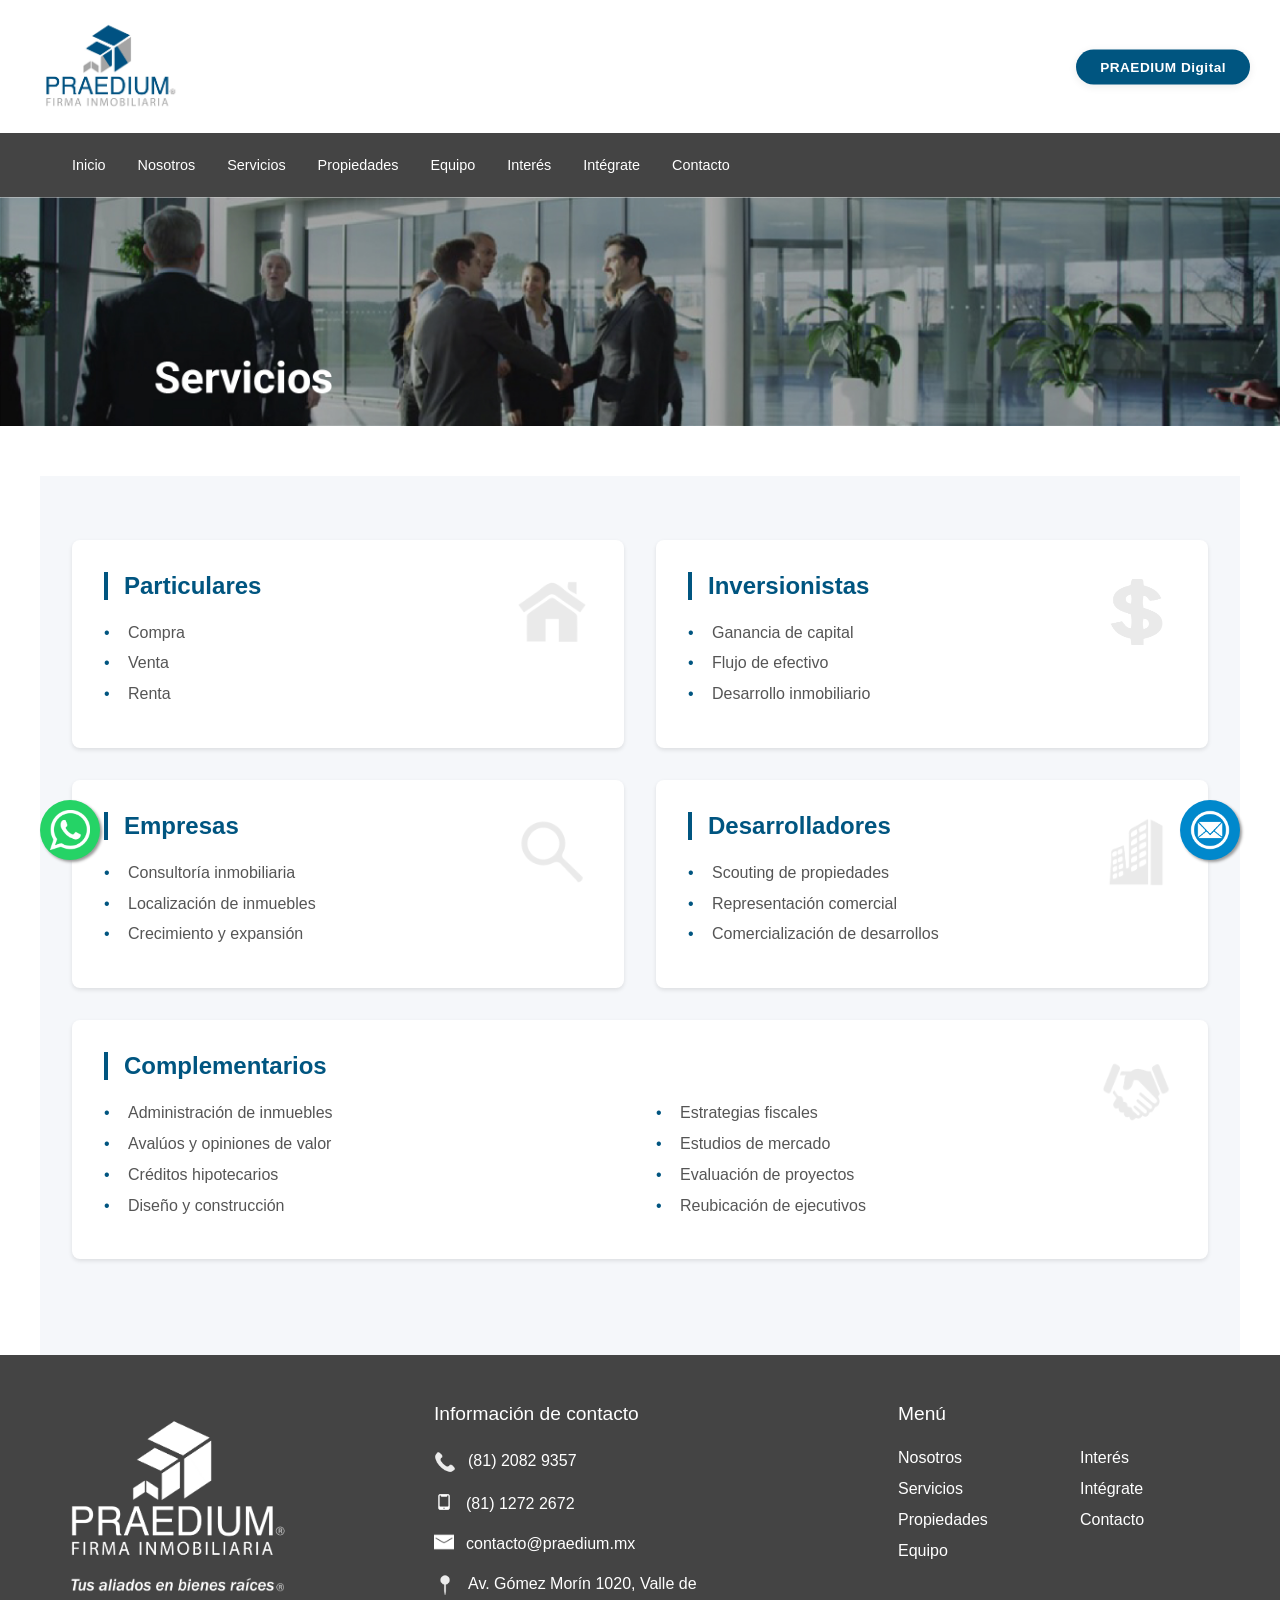
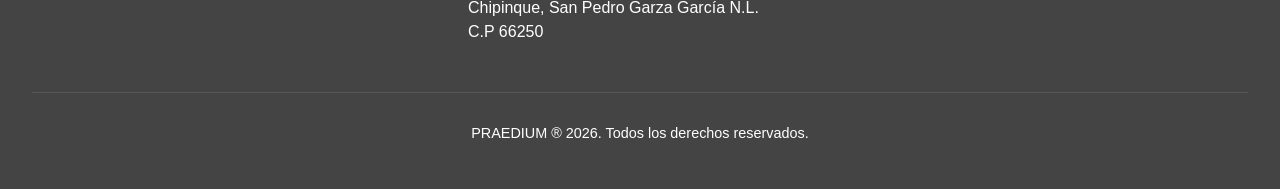
<file: servicios.html>
<!DOCTYPE html>
<html lang="es">
<head>
    <meta charset="UTF-8">
    <meta name="viewport" content="width=device-width, initial-scale=1.0">
    <title>Servicios - PRAEDIUM</title>
    <meta name="description" content="">
    <link rel="stylesheet" href="css/style.css">
    <link rel="stylesheet" href="css/responsive.css">
</head>

<body>
    <header class="header" style="position: relative;">
        <div class="logo">
            <img src="images/Praedium-FirmaInmobiliaria.jpg" alt="Praedium">
        </div>
        <a href="admin.php" class="praedium-digital-btn">PRAEDIUM Digital</a>
    </header>

    <nav class="nav">
        <button class="menu-toggle" onclick="this.classList.toggle('active'); document.querySelector('.nav ul').classList.toggle('active');">
            <span></span><span></span><span></span>
        </button>
        <ul>
            <li><a href="index.html">Inicio</a></li>
            <li><a href="nosotros.html">Nosotros</a></li>
            <li><a href="servicios.html" class="active">Servicios</a></li>
            <li><a href="propiedades.html">Propiedades</a></li>
            <li><a href="equipo.html">Equipo</a></li>
            <li><a href="interes.html">Interés</a></li>
            <li><a href="integrate.html">Intégrate</a></li>
            <li><a href="contacto.html">Contacto</a></li>
        </ul>
    </nav>

<div class="banner-container">
    <img src="Fotos e íconos/2 banner servicios.jpg" alt="Banner de sección" class="seccion-banner">
  </div>


  <section class="servicios">    
    <div class="servicios-grid">
        <!-- Particulares -->
        <div class="servicio-card">
            <img src="images/iconos/icono-particulares.png" alt="" class="servicio-icon">
            <h3 class="servicio-titulo">Particulares</h3>
            <ul class="servicio-lista">
                <li>Compra</li>
                <li>Venta</li>
                <li>Renta</li>
            </ul>
        </div>

        <!-- Inversionistas -->
        <div class="servicio-card">
            <img src="images/iconos/icono-inversionistas.png" alt="" class="servicio-icon">
            <h3 class="servicio-titulo">Inversionistas</h3>
            <ul class="servicio-lista">
                <li>Ganancia de capital</li>
                <li>Flujo de efectivo</li>
                <li>Desarrollo inmobiliario</li>
            </ul>
        </div>

        <!-- Empresas -->
        <div class="servicio-card">
            <img src="images/iconos/icono-empresas.png" alt="" class="servicio-icon">
            <h3 class="servicio-titulo">Empresas</h3>
            <ul class="servicio-lista">
                <li>Consultoría inmobiliaria</li>
                <li>Localización de inmuebles</li>
                <li>Crecimiento y expansión</li>
            </ul>
        </div>

        <!-- Desarrolladores -->
        <div class="servicio-card">
            <img src="images/iconos/icono-desarrolladores.png" alt="" class="servicio-icon">
            <h3 class="servicio-titulo">Desarrolladores</h3>
            <ul class="servicio-lista">
                <li>Scouting de propiedades</li>
                <li>Representación comercial</li>
                <li>Comercialización de desarrollos</li>
            </ul>
        </div>

        <!-- Complementarios -->
        <div class="servicio-card">
            <img src="images/iconos/icono-valores-y-complementos.png" alt="" class="servicio-icon">
            <h3 class="servicio-titulo">Complementarios</h3>
            <ul class="servicio-lista">
                <li>Administración de inmuebles</li>
                <li>Avalúos y opiniones de valor</li>
                <li>Créditos hipotecarios</li>
                <li>Diseño y construcción</li>
                <li>Estrategias fiscales</li>
                <li>Estudios de mercado</li>
                <li>Evaluación de proyectos</li>
                <li>Reubicación de ejecutivos</li>
            </ul>
        </div>
    </div>
</section>

 
    <!-- Botones flotantes -->
    <a href="https://wa.me/8112722672" class="float-button whatsapp">
        <img src="images/Nueva carpeta/PngItem_1139670.png" alt="WhatsApp">
    </a>
    <a href="mailto:contacto@praedium.com.mx" class="float-button contact">
        <img src="images/Nueva carpeta/pngegg.png" alt="Contacto">
    </a>
<footer class="footer">
    <div class="footer-content">
        <div class="footer-section">
            <img src="images/Logo-PRAEDIUM-FirmaInmobiliaria.png" alt="Praedium" class="footer-logo">
        </div>
        <div class="footer-section">
            <h3>Información de contacto</h3>
            <ul class="contact-info">
                <li><span class="gray-icon">📞</span> (81) 2082 9357</li>
                <li><img src="images/iconos/icons8-smartphone-66.png" alt="Celular" class="footer-icon"> (81) 1272 2672</li>
                <li><img src="images/iconos/icons8-correo-50.png" alt="Correo" class="footer-icon"> contacto@praedium.mx</li>
                <li><span class="gray-icon">📍</span> Av. Gómez Morín 1020, Valle de Chipinque, San Pedro Garza García N.L. C.P 66250</li>
            </ul>
        </div>
        <div class="footer-section">
            <h3>Menú</h3>
            <ul class="footer-menu footer-menu-grid">
                <li><a href="nosotros.html">Nosotros</a></li>
                <li><a href="interes.html">Interés</a></li>
                <li><a href="servicios.html">Servicios</a></li>
                <li><a href="integrate.html">Intégrate</a></li>
                <li><a href="propiedades.html">Propiedades</a></li>
                <li><a href="contacto.html">Contacto</a></li>
                <li><a href="equipo.html">Equipo</a></li>
            </ul>
        </div>
    </div>
    <div class="footer-bottom">
        <p>PRAEDIUM &reg; 2026. Todos los derechos reservados.</p>
    </div>
</footer>
    
    <script>
        document.addEventListener('DOMContentLoaded', function() {
            document.querySelectorAll('a[href^="#"]').forEach(anchor => {
                anchor.addEventListener('click', function (e) {
                    e.preventDefault();
                    const target = document.querySelector(this.getAttribute('href'));
                    if (target) {
                        target.scrollIntoView({
                            behavior: 'smooth'
                        });
                    }
                });
            });
        });
    </script>
</body>
</html>
</file>
<file: css/style.css>
/* Grid para las tarjetas de información */
.praedium-info-grid {
    display: grid;
    grid-template-columns: repeat(2, 1fr);
    gap: 2rem;
    margin: 4rem 0;
}


/* Contenedor del banner */
.banner-container {
    width: 100%;
    overflow: hidden;
    margin-bottom: 50px;
  }
  
  /* Imagen del banner */
  .seccion-banner {
    width: 100%;
    height: auto;
    display: block;
    max-height: 250px; /* Ajusta según el tamaño que necesites */
    object-fit: cover; /* Mantiene la proporción de la imagen */
  }


/* Estilos para las tarjetas de información */
.info-card {
    background: white;
    border-radius: 8px;
    box-shadow: 0 2px 10px rgba(0,0,0,0.1);
    overflow: hidden;
    position: relative;
    padding: 2rem;
    min-height: 200px;
    transition: transform 0.3s ease, box-shadow 0.3s ease;
}

.info-card:hover {
    transform: translateY(-5px);
    box-shadow: 0 5px 15px rgba(0,0,0,0.2);
}

.card-header {
    color: #005580;
    font-size: 1.4rem;
    font-weight: bold;
    margin-bottom: 1.5rem;
    padding-bottom: 0.5rem;
    border-bottom: 2px solid #005580;
}

.card-content {
    color: #555;
    line-height: 1.6;
    font-size: 1rem;
}

/* Iconos de las tarjetas */
.icon-container {
    position: absolute;
    top: 0.3rem; /* Posición más arriba */
    right: 1rem;
    opacity: 0.9;
}

.info-icon {
    width: 60px;
    height: 60px;
    opacity: 1;
    transition: transform 0.3s ease;
}

.info-card:hover .info-icon {
    transform: scale(1.1);
}
/* Lista de valores */
.valores-list {
    list-style: none;
    padding: 0;
    margin: 0;
}

.valores-list li {
    margin-bottom: 0.5rem;
    color: #555;
}

/* Título de asociaciones */
.asociaciones-title {
    color: #005580;
    font-size: 2rem;
    text-align: center;
    margin-bottom: 2rem;
}

/* Ajustes para el texto destacado */
.nosotros-text strong {
    color: #005580;
    font-weight: bold;
}

/* Responsive */
@media (max-width: 768px) {
    .praedium-info-grid {
        grid-template-columns: 1fr;
    }
    
    .info-card {
        padding: 1.5rem;
    }
    
    .card-header {
        font-size: 1.2rem;
        margin-right: 65px; /* Ajuste para móviles */
    }
    
    .icon-container {
        top: -0.3rem; /* Posición para móviles */
        right: 0.8rem;
    }
    
    .info-icon {
        width: 60px;
        height: 60px;
    }

    .seccion-banner {
        max-height: 100px;
      }
}
______________________

* {
    margin: 0;
    padding: 0;
    box-sizing: border-box;
}

html {
    scroll-behavior: smooth;
    scroll-padding-top: 100px;
}

body {
    font-family: Arial, sans-serif;
}

/* Header y Logo */
.header {
    display: flex;
    justify-content: flex-start;
    align-items: center;
    padding: 0.8rem 2rem;
    background: white;
    box-shadow: 0 2px 4px rgba(0,0,0,0.1);
    position: relative;
}

.logo {
    max-width: 150px;
    padding: 0;
}

.logo img {
    width: 100%;
    height: auto;
    object-fit: contain;
    display: block;
}

/* Navegación */
.nav {
    background: #444;
    padding: 1rem 0;
    position: sticky;
    top: 0;
    z-index: 1000;
}

.nav ul {
    list-style: none;
    display: flex;
    justify-content: space-around; /* Distribuye los elementos uniformemente */
    max-width: 1200px;
    margin: 0 auto;
    padding: 0 2rem;
    gap: 3rem; /* Añade espacio entre los elementos */
}

.nav li {
    text-align: center;
}

.nav a {
    color: white;
    text-decoration: none;
    font-size: 1.1rem;
    padding: 0.5rem 1rem;
    display: block;
    position: relative;
    transition: all 0.3s ease;
}

.nav a::after {
    content: '';
    position: absolute;
    width: 0;
    height: 2px;
    bottom: 0;
    left: 50%;
    transform: translateX(-50%);
    background-color: white;
    transition: width 0.3s ease;
}

.nav a:hover::after {
    width: 80%;
}

.hero {
    position: relative;
    width: 100vw; /* Asegura que ocupe todo el ancho */
    height: 100vh; /* Ajusta la altura según tus necesidades */
    overflow: hidden; /* Oculta cualquier parte de la imagen que sobresalga */
}

.hero-image {
    width: 100vw; /* Asegura que la imagen ocupe todo el ancho */
    height: 100vh; /* Asegura que la imagen ocupe toda la altura */
    object-fit: cover; /* Recorta la imagen para que se ajuste al contenedor */
    object-position: center; /* Centra la imagen dentro del contenedor */
}
.hero-overlay {
    width: 100%;
    height: 100%;
    display: flex;
    align-items: center;
    justify-content: flex-start; /* Alineación a la izquierda */
    padding-left: 10%; /* Espacio desde la izquierda */
}

.hero-text {
    color: white;
    font-size: 4rem; /* Texto más grande */
    font-weight: bold;
    text-shadow: 2px 2px 4px rgba(0,0,0,0.5); /* Sombra para mejorar legibilidad */
}
.footer {
    background: #444;
    color: white;
    padding: 3rem 2rem;
}


.footer-section {
    flex: 1;
    padding: 0 10px;
    min-width: 250px;
}

.footer-bottom {
    width: 100%;
    text-align: center;
    padding-top: 2rem;
    margin-top: 2rem;
    border-top: 1px solid rgba(255,255,255,0.1);
}

.footer-content {
    display: flex;
    justify-content: space-between;
    align-items: flex-start;
    flex-wrap: wrap;
    gap: 2rem;
    max-width: 1200px;
    margin: 0 auto;
}

.footer-logo {
    max-width: 250px;
    margin-bottom: 1rem;
    filter: brightness(1.2);
}

.footer-slogan {
    font-style: italic;
    margin-bottom: 1.5rem;
    font-size: 0.9rem;
}

.footer-section h3 {
    color: #fff;
    margin-bottom: 1.5rem;
    font-size: 1.2rem;
    font-weight: normal;
}

.contact-info {
    list-style: none;
}

.contact-info li {
    margin-bottom: 1rem;
    display: flex;
    align-items: center;
    gap: 0.5rem;
}

.footer-menu {
    list-style: none;

}

.footer-menu li {
    margin-bottom: 0.5rem;
}

.footer-section:nth-child(3) {
    text-align: left; /* Asegura que el texto esté alineado a la derecha */
    margin-left: 80px; /* Alinea el título con el resto del texto */

}

.footer-social {
    color: white;
    text-decoration: none;
    display: inline-flex;
    align-items: center;
    gap: 0.5rem;
    margin-top: 0.5rem;
    font-size: 0.95rem;
    transition: color 0.3s ease;
}

.footer-social:hover {
    color: #005580;
}

.footer-menu a {
    color: white;
    text-decoration: none;
    transition: color 0.3s ease;
}

.footer-menu a:hover {
    color: #005580;
}

/* Botones flotantes - Ajustados para que se vean como en la imagen */
.float-button {
    position: fixed;
    width: 80px;
    height: 80px;
    bottom: 100px; /* Posición más alta */
    border-radius: 50%;
    display: flex;
    align-items: center;
    justify-content: center;
    box-shadow: 2px 2px 8px rgba(0,0,0,0.5);
    z-index: 1001;
    transition: all 0.3s ease;
}

.whatsapp {
    background-color: #25d366;
    left: 30px; /* Más cerca del borde */


}

.contact {
    background-color: #0088cc; /* Color azul para el botón de casa */
    right: 30px; /* Más cerca del borde */
}

.float-button img {
    width: 7px;
    height: 7px;
}

/* Responsive */
@media (max-width: 768px) {
    .header {
        justify-content: center;
    }
    
    .logo {
        max-width: 150px;
    }
    
    .nav ul {
        flex-direction: column;
        gap: 0;
    }
    
    .nav a {
        padding: 0.8rem 1rem;
        font-size: 1rem;
    }
    
    .footer-content {
        flex-direction: column;
    }
    
    .footer-section {
        text-align: center !important;
    }
}
* {
    margin: 0;
    padding: 0;
    box-sizing: border-box;
}

/* Ajustes específicos para el header y el footer */
.header, .footer {
    min-height: auto; /* No ocupa el 100% del viewport */
}

/* Ajustes para el hero section */
.hero {
    height: 100vh; /* Ocupa el 100% del viewport */
    display: flex;
    justify-content: center;
    align-items: center;
}
/* (duplicados eliminados - estilos header/nav/hero ya definidos arriba) */
.servicios {
    max-width: 1200px;
    margin: 0 auto;
    padding: 4rem 2rem;
    background-color: #f5f7fa;
}

.servicios-titulo {
    text-align: center;
    margin-bottom: 3rem;
    color: #333;
    font-size: 2.5rem;
    position: relative;
}

.servicios-titulo::after {
    content: '';
    display: block;
    width: 50px;
    height: 50px;
    background: url('') no-repeat center;
    position: absolute;
    bottom: -25px;
    left: 50%;
    transform: translateX(-50%);
}

.servicios-grid {
    display: grid;
    grid-template-columns: repeat(2, 1fr);
    gap: 2rem;
    margin-bottom: 2rem;
}

/* Modificación para que el elemento de Complementarios ocupe más espacio */
.servicios-grid .servicio-card:nth-child(5) {
    grid-column: span 2; /* Hace que ocupe dos columnas */
}

.servicio-icon {
    position: absolute;
    right: 2rem;
    top: 2rem;
    width: 80px;
    height: 80px;
    opacity: 0.4; /* Reducido de 0.8 para que esté más apagado */
    filter: grayscale(50%); /* Convertir a escala de grises */
}

.servicio-card {
    background: white;
    padding: 2rem;
    border-radius: 8px;
    position: relative;
    min-height: 200px;
    box-shadow: 0 2px 4px rgba(0,0,0,0.1);
    transition: all 0.3s ease;
    overflow: hidden;
}

/* Efecto hover para la tarjeta */
.servicio-card:hover {
    transform: translateY(-5px);
    box-shadow: 0 4px 8px rgba(0,0,0,0.2);
}

/* Modificado efecto hover para el icono - mantenemos grayscale pero aumentamos opacidad */
.servicio-card:hover .servicio-icon {
    transform: scale(1.1);
    opacity: 0.6;
}

.servicio-titulo {
    color: #005580;
    font-size: 1.5rem;
    margin-bottom: 1.5rem;
    padding-left: 1rem;
    border-left: 4px solid #005580;
}

.servicio-lista {
    list-style: none;
    padding: 0;
}

.servicio-lista li {
    margin-bottom: 0.8rem;
    padding-left: 1.5rem;
    position: relative;
    color: #555;
}

.servicio-lista li::before {
    content: '•';
    color: #005580;
    position: absolute;
    left: 0;
}

/* Estilo específico para la lista de complementarios para mejorar la distribución */
.servicios-grid .servicio-card:nth-child(5) .servicio-lista {
    column-count: 2; /* Divide la lista en dos columnas */
    column-gap: 2rem;
}

html {
    scroll-behavior: smooth;
}

.section {
    padding: 5rem 2rem;
    max-width: 1200px;
    margin: 0 auto;
}

.nosotros {
    display: flex;
    justify-content: space-between;
    align-items: center;
    gap: 4rem;
}

.nosotros-content {
    flex: 1;
}

.nosotros-logo {
    flex: 0 0 300px;
    text-align: center;
}

.nosotros-logo img {
    width: 100%;
    max-width: 300px;
    height: auto;
}

.section-title {
    color: #005580;
    font-size: 2.5rem;
    margin-bottom: 2rem;
    text-align: left;
}

.nosotros-text {
    color: #555;
    line-height: 1.6;
    margin-bottom: 1.5rem;
}

.slogan {
    color: #005580;
    font-style: italic;
    font-size: 1.2rem;
    margin-top: 1rem;
}

.asociaciones {
    display: flex;
    justify-content: center;
    gap: 4rem;
    margin-top: 4rem;
    padding: 2rem;
    background: #f5f7fa;
    border-radius: 8px;
}

.asociacion-logo {
    height: 80px;
    width: auto;
}

/* Botones flotantes */
.float-button {
    position: fixed;
    bottom: 40px;
    width: 70px;
    height: 70px;
    border-radius: 50%;
    display: flex;
    align-items: center;
    justify-content: center;
    box-shadow: 2px 2px 8px rgba(0,0,0,0.3);
    transition: all 0.3s ease;
}

.float-button:hover {
    transform: scale(1.1);
}

.whatsapp {
    left: 40px;
    background-color: #25d366;
}

.contact {
    right: 40px;
    background-color: #005580;
}

.float-button img {
    width: 40px;
    height: 40px;
}

@media (max-width: 768px) {
    .equipo-header {
        height: 200px;
    }

    .equipo-title {
        font-size: 2rem;
    }

    .equipo-grid {
        grid-template-columns: repeat(auto-fit, minmax(200px, 1fr));
        gap: 2rem;
    }
}
html {
    scroll-behavior: smooth;
    scroll-padding-top: 100px; /* Ajusta este valor según la altura de tu header fijo */
}

/* Estilos para la navegación */
.nav {
    background: #444;
    padding: 1rem 2rem;
    position: sticky;
    top: 0;
    z-index: 1000;
}

.nav ul {
    list-style: none;
    display: flex;
    gap: 2rem;
    justify-content: flex-start;
    flex-wrap: wrap; /* Permite que los elementos se envuelvan en pantallas pequeñas */
}

.nav a {
    color: white;
    text-decoration: none;
    font-size: 0.9rem;
    position: relative;
    padding: 0.5rem 0;
}

/* Efecto hover para los enlaces */
.nav a::after {
    content: '';
    position: absolute;
    width: 0;
    height: 2px;
    bottom: 0;
    left: 0;
    background-color: white;
    transition: width 0.3s ease;
}

.nav a:hover::after {
    width: 100%;
}

/* Ajustes responsive */
@media (max-width: 768px) {
    .nav ul {
        gap: 1rem;
    }
    
    .nav a {
        font-size: 0.8rem;
    }
}

/* Aseguramos que todas las secciones tengan suficiente padding */
section {
    padding-top: 5rem;
    padding-bottom: 5rem;
}

/* Ajustamos el scroll para los botones flotantes */
.float-button {
    z-index: 1001; /* Asegura que estén por encima de la navegación */
}
@media (max-width: 768px) {
    .servicios-grid {
        grid-template-columns: 1fr;
    }
    
    .servicios-grid .servicio-card:nth-child(5) {
        grid-column: span 1;
    }
    
    .servicios-grid .servicio-card:nth-child(5) .servicio-lista {
        column-count: 1;
    }
}
 /* Footer Styles */
 .footer {
    background: #444;
    color: white;
    padding: 3rem 2rem;
}

.footer-content {
    display: flex;
    justify-content: space-between;
    align-items: flex-start;
    flex-wrap: wrap;
    gap: 2rem;
}

.footer-section {
    flex: 1;
    padding: 0 10px;
}

.footer-section h2 {
    color: #fff;
    margin-bottom: 1.5rem;
    font-size: 1.5rem;
}

.footer-section h3 {
    color: #fff;
    margin-bottom: 1.5rem;
    font-size: 1.2rem;
}

.contact-info {
    list-style: none;
}

.contact-info li {
    margin-bottom: 1rem;
    display: flex;
    align-items: center;
    gap: 0.5rem;
}

.footer-menu {
    list-style: none;
}

.footer-menu li {
    margin-bottom: 0.5rem;
}

.footer-menu a {
    color: white;
    text-decoration: none;
    transition: color 0.3s ease;
}

.footer-menu a:hover {
    color: #005580;
}

.footer-bottom {
    margin-top: 2rem;
    padding-top: 2rem;
    border-top: 1px solid rgba(255,255,255,0.1);
    text-align: center;
    font-size: 0.9rem;
}

.footer-bottom a {
    color: white;
    text-decoration: underline;
}

/* Botones flotantes */
.float-button {
    position: fixed;
    width: 60px;
    height: 60px;
    bottom: 40px;
    border-radius: 50%;
    text-align: center;
    font-size: 30px;
    box-shadow: 2px 2px 3px #999;
    display: flex;
    align-items: center;
    justify-content: center;
    color: white;
    z-index: 1001;
}

.whatsapp {
    background-color: #25d366;
    left: 40px;
}

.contact {
    background-color: #0088cc;
    right: 40px;
}

/* Responsive Styles */
@media (max-width: 768px) {
    .nav ul {
        gap: 1rem;
    }
    
    .nav a {
        font-size: 0.8rem;
    }

    .servicios-grid {
        grid-template-columns: 1fr;
    }

    .footer-content {
        flex-direction: column;
        text-align: center;
    }

    .footer-section {
        text-align: center !important;
    }

    .nosotros {
        flex-direction: column;
    }
}

html {
    scroll-behavior: smooth;
    scroll-padding-top: 100px;
}

/* Estilos para el panel de administración */
.admin-container {
    max-width: 800px;
    margin: 2rem auto;
    padding: 2rem;
    background: white;
    border-radius: 10px;
    box-shadow: 0 5px 15px rgba(0,0,0,0.1);
}

.property-form {
    background: #f8f9fa;
    padding: 2rem;
    border-radius: 10px;
    margin-bottom: 2rem;
}

.form-group {
    margin-bottom: 1.5rem;
}

.form-group label {
    display: block;
    margin-bottom: 0.5rem;
    font-weight: bold;
    color: #333;
}

.form-group input,
.form-group select,
.form-group textarea {
    width: 100%;
    padding: 0.75rem;
    border: 1px solid #ddd;
    border-radius: 5px;
    font-size: 1rem;
}

.submit-btn {
    background: #007bff;
    color: white;
    padding: 1rem 2rem;
    border: none;
    border-radius: 5px;
    cursor: pointer;
    font-size: 1.1rem;
    width: 100%;
}

.submit-btn:hover {
    background: #0056b3;
}

/* Estilos para las propiedades */
.filters-section {
    background: #f8f9fa;
    padding: 2rem 0;
}

.filters {
    display: grid;
    grid-template-columns: repeat(auto-fit, minmax(200px, 1fr));
    gap: 1rem;
    margin-top: 1rem;
}

.filters select,
.filters input,
.filters button {
    padding: 0.75rem;
    border: 1px solid #ddd;
    border-radius: 5px;
}

.filters button {
    background: #007bff;
    color: white;
    border: none;
    cursor: pointer;
}

.filters button:hover {
    background: #0056b3;
}

.properties-grid {
    display: grid;
    grid-template-columns: repeat(auto-fill, minmax(280px, 350px));
    gap: 1.5rem;
    padding: 2rem;
    max-width: 1200px;
    margin: 0 auto;
    justify-content: center;
}

.property-card {
    background: #fff;
    border-radius: 10px;
    box-shadow: 0 2px 12px rgba(0, 0, 0, .08);
    overflow: hidden;
    transition: .3s;
    cursor: pointer;
    display: flex;
    flex-direction: column;
    position: relative;
    height: auto;
}

.property-card:hover {
    transform: translateY(-5px);
    box-shadow: 0 4px 12px rgba(0, 0, 0, .15);
}

/* — Imagen — */
.property-image-container {
    width: 100%;
    overflow: hidden;
}

.property-img {
    width: 100%;
    height: 200px;
    object-fit: cover;
    display: block;
    transition: transform 0.3s ease;
}

.property-card:hover .property-img {
    transform: scale(1.03);
}

.badge {
    position: absolute;
    bottom: .5rem;
    right: .5rem;
    background: #005580;        /* Cambiado a azul oscuro de la página */
    color: #fff;
    font-size: .75rem;
    padding: .2rem .6rem;
    border-radius: 3px;
    z-index: 3;
    text-transform: uppercase;
    font-weight: 600;
}

.badge.renta {
    background: #28a745;
}

/* — Cuerpo — */
.property-body {
    padding: 1rem;
    flex: 1;
    display: flex;
    flex-direction: column;
    gap: .4rem;
    min-height: 120px;
}

.property-title {
    font-weight: 600;
    color: #005580;
    font-size: 1.1rem;
    line-height: 1.3;
}

.property-location {
    font-size: .85rem;
    color: #888;
    display: flex;
    align-items: center;
    gap: .3rem;
    margin: 0 0 .3rem 0;
}

/* — Iconos de características — */
.property-details {
    display: flex;
    flex-wrap: nowrap;
    gap: .6rem;
    font-size: .8rem;
    color: #555;
    padding: .5rem 0;
    margin-top: .2rem;
    justify-content: space-around;
    background: #f9f9f9;
    border-radius: 4px;
    overflow: visible;
}

.property-details span {
    display: flex;
    align-items: center;
    gap: .2rem;
    font-weight: 500;
    font-size: .75rem;
    padding: 0.2rem 0.5rem;
    border-right: 1px solid #ddd;
}

.property-details span:last-child {
    border-right: none;
}

.property-details i {
    font-size: .8rem;
    margin-right: .1rem;
}

/* Responsive adjustments */
@media (max-width: 768px) {
    .properties-grid {
        grid-template-columns: 1fr;
        gap: 1.5rem;
        padding: 1rem;
    }
    
    .property-card {
        margin: 0 1rem;
    }
}

/* Modal styles moved to unified section */

.modal-images {
    display: grid;
    grid-template-columns: repeat(auto-fit, minmax(200px, 1fr));
    gap: 10px;
    padding: 1rem;
}

.modal-images img {
    width: 100%;
    height: 200px;
    object-fit: cover;
    border-radius: 5px;
}

.modal-info {
    padding: 2rem;
}

.modal-price {
    font-size: 2rem;
    font-weight: bold;
    color: #007bff;
    margin-bottom: 1rem;
}

/* Admin properties */
.admin-property-card {
    display: flex;
    align-items: center;
    gap: 1rem;
    padding: 1rem;
    background: white;
    border-radius: 5px;
    margin-bottom: 1rem;
    box-shadow: 0 2px 5px rgba(0,0,0,0.1);
}

.admin-property-image {
    width: 80px;
    height: 80px;
    object-fit: cover;
    border-radius: 5px;
}

.admin-property-info {
    flex: 1;
}

.delete-btn {
    background: #dc3545;
    color: white;
    padding: 0.5rem 1rem;
    border: none;
    border-radius: 5px;
    cursor: pointer;
}

.delete-btn:hover {
    background: #c82333;
}

/* Sistema de carga de imágenes simple */
.image-upload-simple {
    margin-top: 1rem;
}

.upload-first-container {
    text-align: center;
}

.upload-first-btn {
    background: linear-gradient(135deg, #007bff, #0056b3);
    color: white;
    border: none;
    padding: 2rem;
    border-radius: 15px;
    cursor: pointer;
    width: 100%;
    max-width: 300px;
    transition: all 0.3s ease;
    box-shadow: 0 4px 15px rgba(0, 123, 255, 0.3);
}

.upload-first-btn:hover {
    transform: translateY(-3px);
    box-shadow: 0 6px 20px rgba(0, 123, 255, 0.4);
}

.upload-first-btn .upload-icon {
    font-size: 2.5rem;
    display: block;
    margin-bottom: 0.5rem;
}

.upload-first-btn span {
    font-size: 1.1rem;
    font-weight: bold;
}

.images-container {
    margin-top: 2rem;
}

.images-grid {
    display: grid;
    grid-template-columns: repeat(auto-fill, minmax(120px, 1fr));
    gap: 1rem;
    margin-bottom: 1.5rem;
    padding: 1rem;
    background: #f8f9fa;
    border-radius: 10px;
    border: 2px dashed #dee2e6;
}

.image-item {
    position: relative;
    background: white;
    border-radius: 8px;
    overflow: hidden;
    cursor: move;
    transition: all 0.3s ease;
    box-shadow: 0 2px 8px rgba(0,0,0,0.1);
    border: 2px solid transparent;
}

.image-item:hover {
    transform: translateY(-2px);
    box-shadow: 0 4px 15px rgba(0,0,0,0.15);
}

.image-item.first-image {
    border-color: #28a745;
    box-shadow: 0 4px 15px rgba(40, 167, 69, 0.3);
}

.image-item.dragging {
    opacity: 0.6;
    transform: rotate(3deg) scale(0.95);
    z-index: 1000;
}

.image-preview {
    width: 100%;
    height: 80px;
    object-fit: cover;
    display: block;
}

.image-controls {
    position: absolute;
    top: 3px;
    right: 3px;
    display: flex;
    gap: 2px;
    opacity: 0;
    transition: opacity 0.3s ease;
}

.image-item:hover .image-controls {
    opacity: 1;
}

.control-btn {
    width: 20px;
    height: 20px;
    border: none;
    border-radius: 3px;
    cursor: pointer;
    display: flex;
    align-items: center;
    justify-content: center;
    font-size: 10px;
    font-weight: bold;
    transition: all 0.3s ease;
}

.delete-btn {
    background: #dc3545;
    color: white;
}

.delete-btn:hover {
    background: #c82333;
    transform: scale(1.1);
}

.image-order {
    position: absolute;
    top: 3px;
    left: 3px;
    background: rgba(0,0,0,0.7);
    color: white;
    width: 18px;
    height: 18px;
    border-radius: 50%;
    display: flex;
    align-items: center;
    justify-content: center;
    font-size: 10px;
    font-weight: bold;
}

.first-badge {
    position: absolute;
    bottom: 0;
    left: 0;
    right: 0;
    background: #28a745;
    color: white;
    text-align: center;
    font-size: 9px;
    font-weight: bold;
    padding: 2px;
}

.add-more-btn {
    background: #f8f9fa;
    border: 2px dashed #007bff;
    color: #007bff;
    padding: 1rem;
    border-radius: 10px;
    cursor: pointer;
    width: 100%;
    display: flex;
    align-items: center;
    justify-content: center;
    gap: 0.5rem;
    transition: all 0.3s ease;
    font-weight: bold;
}

.add-more-btn:hover {
    background: #e3f2fd;
    border-color: #0056b3;
    color: #0056b3;
}

.plus-icon {
    font-size: 1.5rem;
    width: 25px;
    height: 25px;
    background: #007bff;
    color: white;
    border-radius: 50%;
    display: flex;
    align-items: center;
    justify-content: center;
}

.drag-hint {
    text-align: center;
    color: #666;
    font-size: 0.9rem;
    margin-bottom: 1rem;
    padding: 0.5rem;
    background: #f8f9fa;
    border-radius: 5px;
}

/* Animaciones para el drag & drop */
.sortable-ghost {
    opacity: 0.3;
}

.sortable-chosen {
    transform: scale(1.05);
}
/* ===== BARRA DE FILTROS COMPACTA Y DISCRETA ===== */
.search-section {
  padding: 0.8rem 0;
  background: #ffffff;
  display: flex;
  justify-content: center;
  align-items: center;
}

.search-container {
  background: white;
  padding: 1.2rem;
  border-radius: 8px;         /* Más redondeado */
  position: relative;         /* para posicionar la “pestaña” */
  overflow: hidden;
  box-shadow: 0 4px 20px rgba(0,85,128,0.2); /* Sombra azul sutil */
  max-width: 800px;           /* Reducido el ancho máximo */
  width: 85%;                 /* Responsive */
  padding: 1.5rem;            /* Aumentado el padding interno */
  border-radius: 12px;        /* Más redondeado */
}

.search-title {
  position: absolute;

  left: 0;
  background: #58a6d9;        /* celeste de la pestaña */
  color: #fff;
  font-weight: 700;
  padding: .75rem 1.5rem;
  border-top-left-radius: 4px;
  border-top-right-radius: 4px;
  font-size: 1rem;
}

/* ——­ layout de los campos —— */
.search-form-inline {
  display: grid;
  grid-template-columns: repeat(auto-fit, minmax(180px, 1fr));
  gap: 1rem;
  align-items: end;
}

.search-field {
  display: flex;
  flex-direction: column;
  position: relative;
}

.search-field label {
  color: #005580;
  font-size: 0.8rem;
  font-weight: 600;
  margin-bottom: 0.3rem;
  text-transform: uppercase;
  letter-spacing: 0.3px;
}

.search-field select,
.search-field input {
  padding: 0.7rem 1rem;
  border: 1px solid #e9ecef;
  border-radius: 6px;
  font-size: 0.9rem;
  background: #f8f9fa;
  color: #333;
  transition: all 0.2s ease;
  outline: none;
}

.search-field select:focus,
.search-field input:focus {
  border-color: #005580;
  background: white;
  box-shadow: 0 0 0 2px rgba(0, 85, 128, 0.1);
}

.search-field input::placeholder {
  color: #6c757d;
  font-style: italic;
}

.search-button-field {
  grid-column: span 2;
  display: flex;
  gap: 0.8rem;
  justify-content: center;
  margin-top: 0.5rem;
}

/* Botones de buscar y limpiar */
.search-btn, .clear-btn {
  padding: 0.7rem 1.8rem;
  border: none;
  border-radius: 6px;
  font-size: 0.85rem;
  font-weight: 600;
  text-transform: uppercase;
  letter-spacing: 0.3px;
  cursor: pointer;
  transition: all 0.2s ease;
}

.search-btn {
  background: #005580;
  color: white;
  box-shadow: 0 2px 6px rgba(0, 85, 128, 0.2);
}

.search-btn:hover {
  transform: translateY(-3px);
  box-shadow: 0 8px 25px rgba(0, 85, 128, 0.4);
}

.clear-btn {
  background: transparent;
  color: #6c757d;
  border: 2px solid #e9ecef;
}

.clear-btn:hover {
  background: #f8f9fa;
  border-color: #005580;
  color: #005580;
  transform: translateY(-2px);
}

/* Responsive para móviles */
@media (max-width: 768px) {
  .search-container {
    padding: 1.5rem;
    margin: 0 1rem;
  }
  
  .search-form-inline {
    grid-template-columns: 1fr;
    gap: 1rem;
  }
  
  .search-button-field {
    grid-column: span 1;
    flex-direction: column;
  }
  
  .search-btn, .clear-btn {
    padding: 0.8rem 2rem;
  }
}

/* Responsive */
@media (max-width: 768px) {
    .images-grid {
        grid-template-columns: repeat(auto-fill, minmax(100px, 1fr));
        gap: 0.8rem;
    }
    
    .image-preview {
        height: 70px;
    }
    
    .upload-first-btn {
        padding: 1.5rem;
    }
}

/* ===== Grilla de propiedades (estilos finales) ===== */
/* Modal styles moved to unified section */

.close-modal {
    position: absolute;
    top: 1rem;
    right: 1.5rem;
    font-size: 2rem;
    color: #666;
    cursor: pointer;
    font-weight: bold;
    transition: color 0.2s;
}

.close-modal:hover {
    color: #000;
}

/* ===== BARRA DE FILTROS MEJORADA ===== */
.search-section {
    background: white;
    padding: 0.8rem 0;
    margin-bottom: 0;
}

.search-container {
    max-width: 600px;
    margin: 0 auto;
    background: white;
    border-radius: 6px;
    padding: 0.8rem 1rem;
    box-shadow: 0 2px 8px rgba(0, 0, 0, 0.05);
}

.search-form-inline {
    display: grid;
    grid-template-columns: 1fr 1fr 1fr 1fr auto auto;
    gap: 1rem;
    align-items: end;
    max-width: 100%;
}

/* Campos de filtros */
.search-field {
    display: flex;
    flex-direction: column;
    min-width: 0;
}

.search-field label {
    color: white;
    font-weight: 600;
    margin-bottom: 0.5rem;
    font-size: 0.9rem;
    text-shadow: 0 1px 2px rgba(0, 0, 0, 0.3);
}

.search-field select,
.search-field input {
    width: 100%;
    padding: 0.75rem;
    border: none;
    border-radius: 6px;
    font-size: 0.9rem;
    background: white;
    color: #333;
    box-shadow: 0 2px 8px rgba(0, 0, 0, 0.1);
    transition: all 0.3s ease;
    height: 44px;
    box-sizing: border-box;
}

.search-field select:focus,
.search-field input:focus {
    outline: none;
    box-shadow: 0 0 0 3px rgba(255, 255, 255, 0.3);
    transform: translateY(-1px);
}

.search-field select {
    cursor: pointer;
    appearance: none;
    background-image: url("data:image/svg+xml,%3csvg xmlns='http://www.w3.org/2000/svg' fill='none' viewBox='0 0 20 20'%3e%3cpath stroke='%236b7280' stroke-linecap='round' stroke-linejoin='round' stroke-width='1.5' d='m6 8 4 4 4-4'/%3e%3c/svg%3e");
    background-position: right 0.5rem center;
    background-repeat: no-repeat;
    background-size: 1.5em 1.5em;
    padding-right: 2.5rem;
}

.search-field input::placeholder {
    color: #999;
    font-style: italic;
}

/* Botones de acción */
.search-button-field {
    align-self: end;
}

.search-btn {
    background: linear-gradient(135deg, #4CAF50 0%, #45a049 100%);
    color: white;
    border: none;
    padding: 0.75rem 1.5rem;
    border-radius: 6px;
    cursor: pointer;
    font-weight: 600;
    font-size: 0.9rem;
    transition: all 0.3s ease;
    height: 44px;
    display: flex;
    align-items: center;
    gap: 0.5rem;
    box-shadow: 0 2px 8px rgba(76, 175, 80, 0.3);
    min-width: 100px;
}

.search-btn:hover {
    background: linear-gradient(135deg, #45a049 0%, #4CAF50 100%);
    transform: translateY(-2px);
    box-shadow: 0 4px 15px rgba(76, 175, 80, 0.4);
}

.clear-btn {
    background: linear-gradient(135deg, #f44336 0%, #d32f2f 100%);
    color: white;
    border: none;
    padding: 0.75rem 1.5rem;
    border-radius: 6px;
    cursor: pointer;
    font-weight: 600;
    font-size: 0.9rem;
    transition: all 0.3s ease;
    height: 44px;
    display: flex;
    align-items: center;
    gap: 0.5rem;
    box-shadow: 0 2px 8px rgba(244, 67, 54, 0.3);
    min-width: 100px;
}

.clear-btn:hover {
    background: linear-gradient(135deg, #d32f2f 0%, #f44336 100%);
    transform: translateY(-2px);
    box-shadow: 0 4px 15px rgba(244, 67, 54, 0.4);
}

/* Estilos para las clases has-value y animaciones de toast */
.search-field.has-value select,
.search-field.has-value input {
    background: #e8f5e8;
    border-left: 4px solid #4CAF50;
}

/* Animaciones para los toasts */
@keyframes slideInRight {
    from {
        transform: translateX(100%);
        opacity: 0;
    }
    to {
        transform: translateX(0);
        opacity: 1;
    }
}

@keyframes slideOutRight {
    from {
        transform: translateX(0);
        opacity: 1;
    }
    to {
        transform: translateX(100%);
        opacity: 0;
    }
}

/* Mejorar la apariencia de los selects con opciones */
.search-field select option {
    color: #333;
    background: white;
    padding: 0.5rem;
    font-size: 0.9rem;
}

.search-field select option:hover {
    background: #f0f8ff;
}

/* Indicador de filtros activos */
.search-container.has-active-filters {
    border: 2px solid #4CAF50;
    box-shadow: 0 8px 32px rgba(76, 175, 80, 0.3);
}

/* Loading state para filtros */
.search-form-inline.loading {
    opacity: 0.7;
    pointer-events: none;
}

.search-form-inline.loading::after {
    content: 'Aplicando filtros...';
    position: absolute;
    top: 50%;
    left: 50%;
    transform: translate(-50%, -50%);
    background: rgba(0, 0, 0, 0.8);
    color: white;
    padding: 0.5rem 1rem;
    border-radius: 4px;
    font-size: 0.9rem;
    z-index: 10;
}

/* — Precio en la parte inferior — */
.property-price-bottom {
    background: #2c3e50;
    color: white;
    padding: 1rem;
    display: flex;
    justify-content: space-between;
    align-items: center;
    font-weight: 700;
    margin-top: auto;
    border-radius: 0 0 10px 10px;
}

.property-price-bottom .price {
    font-size: 1.1rem;
    color: white;
}

.property-price-bottom .operation-badge {
    background: #005580;        /* Cambiado a azul oscuro corporativo */
    color: white;
    padding: 0.3rem 0.8rem;
    border-radius: 15px;
    font-size: 0.8rem;
    text-transform: uppercase;
    font-weight: 600;
}

/* ===== MODAL DE PROPIEDADES ===== */
.property-modal-overlay {
    position: fixed;
    top: 0;
    left: 0;
    width: 100%;
    height: 100%;
    background: rgba(0, 0, 0, 0.85);
    display: flex;
    align-items: center;
    justify-content: center;
    z-index: 10000;
    padding: 2rem;
    opacity: 1;
    transition: opacity 0.3s ease;
}

.property-modal {
    background: white;
    border-radius: 12px;
    max-width: 1200px;
    width: 100%;
    height: 650px;
    max-height: 85vh;
    overflow: hidden;
    position: relative;
    box-shadow: 0 20px 60px rgba(0, 0, 0, 0.3);
    z-index: 10001; /* Higher than overlay */
    display: flex;
    flex-direction: column;
}

.modal-close {
    position: absolute;
    top: 1.2rem;
    right: 1.2rem;
    background: rgba(255, 255, 255, 0.9);
    color: #333;
    border: none;
    border-radius: 50%;
    width: 44px;
    height: 44px;
    font-size: 1.8rem;
    cursor: pointer;
    z-index: 1001;
    display: flex;
    align-items: center;
    justify-content: center;
    transition: all 0.3s ease;
    box-shadow: 0 2px 10px rgba(0, 0, 0, 0.2);
}

.modal-close:hover {
    background: white;
    color: #e53e3e;
    transform: rotate(90deg);
}

.modal-content {
    display: flex;
    height: 100%;
    max-height: 90vh;
    overflow: hidden;
    background: white;
    flex-wrap: nowrap;
}

/* ===== GALERÍA DE FOTOS ===== */
.modal-gallery {
    flex: 1;
    display: flex;
    flex-direction: column;
    min-width: 60%;
    background: #000;
}

.gallery-main {
    position: relative;
    height: 100%;
    min-height: 600px;
    overflow: hidden;
}

.gallery-main img {
    width: 100%;
    height: 100%;
    object-fit: cover;
    object-position: center;
    position: absolute;
    top: 0;
    left: 0;
}

.gallery-nav {
    position: absolute;
    top: 50%;
    transform: translateY(-50%);
    background: rgba(0, 0, 0, 0.6);
    color: white;
    border: none;
    border-radius: 50%;
    width: 40px;
    height: 40px;
    font-size: 1.2rem;
    cursor: pointer;
    transition: all 0.3s ease;
    display: flex;
    align-items: center;
    justify-content: center;
    z-index: 2;
}

.gallery-nav:hover {
    background: #035281;
    transform: translateY(-50%) scale(1.1);
    box-shadow: 0 0 10px rgba(0,0,0,0.3);
}

.gallery-nav.prev {
    left: 1rem;
}

.gallery-nav.next {
    right: 1rem;
}

.image-counter {
    position: absolute;
    bottom: 1rem;
    right: 1rem;
    background: rgba(0, 0, 0, 0.7);
    color: white;
    padding: 0.5rem 1rem;
    border-radius: 20px;
    font-size: 0.9rem;
}

.gallery-thumbnails {
    display: flex;
    gap: 0.5rem;
    padding: 1rem;
    background: #f8f9fa;
    overflow-x: auto;
}

.thumbnail {
    width: 80px;
    height: 60px;
    object-fit: cover;
    border-radius: 6px;
    cursor: pointer;
    opacity: 0.6;
    transition: all 0.3s ease;
    border: 2px solid transparent;
    box-shadow: 0 2px 4px rgba(0,0,0,0.1);
}

.thumbnail:hover {
    opacity: 0.9;
    transform: translateY(-2px);
    box-shadow: 0 4px 8px rgba(0,0,0,0.15);
}

.thumbnail.active {
    opacity: 1;
    border-color: #035281;
    transform: translateY(-2px);
    box-shadow: 0 4px 8px rgba(0,0,0,0.15);
}

/* ===== INFORMACIÓN DE LA PROPIEDAD ===== */
.modal-info {
    flex: 0.8;
    padding: 2rem;
    overflow-y: auto;
    background: #ffffff;
    display: flex;
    flex-direction: column;
    gap: 1.5rem;
    min-width: 40%;
}

.modal-header {
    margin-bottom: 1.5rem;
}

.modal-header h2 {
    font-size: 1.8rem;
    color: #2c3e50;
    margin: 0 0 1rem 0;
}

.modal-price {
    display: flex;
    align-items: center;
    gap: 1rem;
}

.modal-price .price {
    font-size: 1.5rem;
    font-weight: 700;
    color: #035281;
}

.modal-price .operation-badge {
    background: #035281;
    color: white;
    padding: 0.4rem 1rem;
    border-radius: 20px;
    font-size: 0.9rem;
    font-weight: 600;
}

.modal-location {
    font-size: 1.1rem;
    color: #666;
    margin-bottom: 0.5rem;
    display: flex;
    align-items: center;
    gap: 0.5rem;
    background: #f7f9fc;
    padding: 0.7rem 1rem;
    border-radius: 8px;
}

.modal-features {
    display: grid;
    grid-template-columns: 1fr 1fr;
    gap: 0.8rem;
    margin: 0.3rem 0;
}

.feature {
    display: flex;
    align-items: center;
    gap: 0.8rem;
    padding: 0.8rem;
    background: #f7f9fc;
    border-radius: 8px;
    box-shadow: 0 2px 6px rgba(0, 0, 0, 0.05);
    border-left: 3px solid #035281;
}

.feature i {
    font-size: 1.2rem;
}

.feature-label {
    font-weight: 600;
    color: #555;
    font-size: 0.9rem;
}

.feature-value {
    font-weight: 700;
    color: #035281;
    margin-left: auto;
}

.modal-description {
    padding: 1rem;
    background: #f7f9fc;
    border-radius: 10px;
    border-left: 3px solid #035281;
}

.modal-description h3 {
    font-size: 1.2rem;
    color: #035281;
    margin-bottom: 1rem;
    font-weight: 600;
}

.modal-description p {
    line-height: 1.7;
    color: #4a5568;
    font-size: 1rem;
}

/* === CONTADOR DE RESULTADOS Y MENSAJES === */
.results-count {
    text-align: center;
    margin: 20px 0;
    font-size: 16px;
    color: #666;
    font-weight: 500;
}

.no-properties-message {
    text-align: center;
    padding: 60px 20px;
    color: #666;
}

.no-properties-message h3 {
    margin-bottom: 10px;
    color: #333;
    font-size: 24px;
}

.no-properties-message p {
    font-size: 16px;
    margin: 0;
}

/* === MODAL OVERLAY MEJORADO === */

/* Modal animations */
@keyframes fadeIn {
    from { opacity: 0; }
    to { opacity: 1; }
}

@keyframes slideUp {
    from { transform: translateY(50px); opacity: 0; }
    to { transform: translateY(0); opacity: 1; }
}

.property-modal-overlay {
    animation: fadeIn 0.3s ease forwards;
}

.property-modal {
    animation: slideUp 0.4s ease forwards;
}

/* Responsive styles for modal */
@media (max-width: 768px) {
    .modal-content {
        flex-direction: column;
    }
    
    .modal-gallery, .modal-info {
        flex: 1;
        width: 100%;
    }
    
    .gallery-main {
        height: 300px;
    }
    
    .property-modal {
        width: 95%;
        max-height: 95vh;
    }
    
    .property-modal-overlay {
        padding: 1rem;
    }
    
    .modal-features {
        grid-template-columns: 1fr;
    }
}

/* ==========================================
   ESTILOS PARA LA SECCIÓN DE EQUIPO
   ========================================== */

/* Contenedor principal de la sección de equipo */
.equipo-section {
    padding: 4rem 2rem;
    max-width: 1200px;
    margin: 0 auto;
    background-color: #f8f9fa;
}

/* Descripción del equipo */
.equipo-descripcion {
    text-align: center;
    font-size: 1.2rem;
    line-height: 1.6;
    color: #555;
    margin-bottom: 4rem;
    max-width: 800px;
    margin-left: auto;
    margin-right: auto;
    padding: 2rem;
    background: white;
    border-radius: 12px;
    box-shadow: 0 2px 15px rgba(0,0,0,0.08);
    border-left: 4px solid #005580;
}

.equipo-descripcion strong {
    color: #005580;
    font-weight: 600;
}

/* Grid del equipo */
.equipo-grid {
    display: grid;
    grid-template-columns: repeat(auto-fit, minmax(400px, 1fr));
    gap: 3rem;
    margin-top: 3rem;
}

/* Tarjetas de miembros del equipo */
.miembro-card {
    background: white;
    border-radius: 16px;
    overflow: hidden;
    box-shadow: 0 4px 20px rgba(0,0,0,0.1);
    transition: all 0.3s ease;
    position: relative;
    min-height: 780px;
    display: flex;
    flex-direction: column;
}

.miembro-card:hover {
    transform: translateY(-8px);
    box-shadow: 0 8px 30px rgba(0,85,128,0.15);
}

/* Imagen del miembro */
.miembro-imagen {
    width: 100%;
    height: 380px;
    object-fit: cover;
    object-position: center 20%;
    transition: transform 0.3s ease;
    flex-shrink: 0;
}

.miembro-card:hover .miembro-imagen {
    transform: scale(1.05);
}

/* Información del miembro */
.miembro-info {
    padding: 2rem;
    background: linear-gradient(135deg, #005580 0%, #007bb5 100%);
    color: white;
    position: relative;
    flex-grow: 1;
    display: flex;
    flex-direction: column;
}

.miembro-info::before {
    content: '';
    position: absolute;
    top: -10px;
    left: 50%;
    transform: translateX(-50%);
    width: 0;
    height: 0;
    border-left: 15px solid transparent;
    border-right: 15px solid transparent;
    border-bottom: 10px solid #005580;
}

/* Nombre del miembro */
.miembro-nombre {
    font-size: 1.4rem;
    font-weight: 600;
    margin: 0 0 0.5rem 0;
    color: white;
}

/* Puesto del miembro */
.miembro-puesto {
    font-size: 1rem;
    margin: 0 0 1.5rem 0;
    opacity: 0.9;
    font-weight: 300;
    letter-spacing: 0.5px;
}

/* Sección de credenciales */
.miembro-credenciales {
    flex-grow: 1;
}

.miembro-credenciales h4 {
    font-size: 1.1rem;
    font-weight: 600;
    margin: 0 0 1rem 0;
    color: white;
    border-bottom: 2px solid rgba(255,255,255,0.3);
    padding-bottom: 0.5rem;
}

.miembro-credenciales ul {
    list-style: none;
    padding: 0;
    margin: 0;
}

.miembro-credenciales li {
    position: relative;
    padding-left: 1.5rem;
    margin-bottom: 0.8rem;
    font-size: 0.9rem;
    line-height: 1.4;
    color: rgba(255,255,255,0.95);
}

.miembro-credenciales li::before {
    content: '✓';
    position: absolute;
    left: 0;
    top: 0;
    color: #ffdd57;
    font-weight: bold;
    font-size: 1rem;
}

/* Efecto decorativo */
.miembro-card::before {
    content: '';
    position: absolute;
    top: 0;
    left: 0;
    right: 0;
    height: 4px;
    background: linear-gradient(90deg, #005580, #007bb5, #005580);
    opacity: 0;
    transition: opacity 0.3s ease;
}

.miembro-card:hover::before {
    opacity: 1;
}

/* Responsive Design */
@media (max-width: 768px) {
    .equipo-section {
        padding: 2rem 1rem;
    }
    
    .equipo-grid {
        grid-template-columns: 1fr;
        gap: 2rem;
    }
    
    .miembro-card {
        min-height: 750px;
    }
    
    .miembro-imagen {
        height: 320px;
    }
    
    .equipo-descripcion {
        font-size: 1.1rem;
        padding: 1.5rem;
    }
    
    .miembro-nombre {
        font-size: 1.2rem;
    }
    
    .miembro-info {
        padding: 1.5rem;
    }
    
    .miembro-credenciales h4 {
        font-size: 1rem;
    }
    
    .miembro-credenciales li {
        font-size: 0.85rem;
        margin-bottom: 0.7rem;
    }
}

@media (max-width: 480px) {
    .equipo-descripcion {
        font-size: 1rem;
        padding: 1rem;
    }
    
    .miembro-info {
        padding: 1rem;
    }
    
    .miembro-nombre {
        font-size: 1.1rem;
    }
    
    .miembro-puesto {
        font-size: 0.9rem;
    }
    
    .miembro-credenciales h4 {
        font-size: 0.95rem;
    }
    
    .miembro-credenciales li {
        font-size: 0.8rem;
        margin-bottom: 0.6rem;
        padding-left: 1.2rem;
    }
    
    .miembro-card {
        min-height: 680px;
    }
    
    .miembro-imagen {
        height: 300px;
    }
}

/* ==========================================
   ESTILOS PARA LA PÁGINA DE CONTACTO
   ========================================== */

/* Contenedor principal de contacto */
.contacto-section {
    padding: 4rem 2rem;
    background-color: #f8f9fa;
}

.contacto-container {
    max-width: 1200px;
    margin: 0 auto;
}

/* Encabezado de la sección */
.contacto-header {
    text-align: center;
    margin-bottom: 4rem;
}

.contacto-title {
    font-size: 3rem;
    color: #005580;
    margin-bottom: 1rem;
    font-weight: 700;
}

.contacto-subtitle {
    font-size: 1.2rem;
    color: #555;
    max-width: 600px;
    margin: 0 auto;
    line-height: 1.6;
}

/* Contenido principal */
.contacto-content {
    display: grid;
    grid-template-columns: 1fr 1fr;
    gap: 4rem;
    align-items: start;
}

/* Información de contacto */
.contacto-info {
    background: white;
    padding: 3rem;
    border-radius: 16px;
    box-shadow: 0 4px 20px rgba(0,0,0,0.1);
    border-left: 4px solid #005580;
}

.contacto-info h2 {
    color: #005580;
    font-size: 1.8rem;
    margin-bottom: 2rem;
    font-weight: 600;
}

.info-item {
    display: flex;
    align-items: flex-start;
    margin-bottom: 2rem;
    padding: 1rem 1rem 1rem 1.5rem;
    background: #f8f9fa;
    border-radius: 8px;
    transition: transform 0.3s ease;
    border-left: 3px solid #005580;
}

.info-item:hover {
    transform: translateX(5px);
}

.info-icon {
    font-size: 2rem;
    margin-right: 1rem;
    flex-shrink: 0;
    width: 50px;
    text-align: center;
}

.info-details h3 {
    color: #005580;
    font-size: 1.1rem;
    margin: 0 0 0.5rem 0;
    font-weight: 600;
}

.info-details p {
    color: #555;
    margin: 0;
    line-height: 1.5;
}

/* Horarios de atención */
.horarios-atencion {
    margin-top: 2rem;
    padding-top: 2rem;
    border-top: 2px solid #005580;
}

.horarios-atencion h3 {
    color: #005580;
    font-size: 1.2rem;
    margin-bottom: 1rem;
    font-weight: 600;
}

.horario-item {
    display: flex;
    justify-content: space-between;
    padding: 0.5rem 0;
    border-bottom: 1px solid #eee;
}

.horario-item:last-child {
    border-bottom: none;
}

.horario-item span:first-child {
    font-weight: 600;
    color: #555;
}

.horario-item span:last-child {
    color: #005580;
    font-weight: 500;
}

/* Formulario de contacto */
.contacto-form {
    background: white;
    padding: 3rem;
    border-radius: 16px;
    box-shadow: 0 4px 20px rgba(0,0,0,0.1);
    border-left: 4px solid #005580;
}

.contacto-form h2 {
    color: #005580;
    font-size: 1.8rem;
    margin-bottom: 2rem;
    font-weight: 600;
}

.form-group {
    margin-bottom: 1.5rem;
}

.form-group label {
    display: block;
    color: #555;
    font-weight: 600;
    margin-bottom: 0.5rem;
    font-size: 0.95rem;
}

.form-group input,
.form-group select,
.form-group textarea {
    width: 100%;
    padding: 12px 16px;
    border: 2px solid #e1e5e9;
    border-radius: 8px;
    font-size: 1rem;
    transition: border-color 0.3s ease, box-shadow 0.3s ease;
    background-color: white;
}

.form-group input:focus,
.form-group select:focus,
.form-group textarea:focus {
    outline: none;
    border-color: #005580;
    box-shadow: 0 0 0 3px rgba(0,85,128,0.1);
}

.form-group textarea {
    resize: vertical;
    min-height: 120px;
    font-family: inherit;
}

.form-group select {
    cursor: pointer;
}

/* Checkbox personalizado */
.checkbox-group {
    display: flex;
    align-items: flex-start;
    gap: 0.5rem;
}

.checkbox-group input[type="checkbox"] {
    width: auto;
    margin-top: 0.2rem;
    flex-shrink: 0;
}

.checkbox-group label {
    margin-bottom: 0;
    font-size: 0.9rem;
    line-height: 1.4;
}

.checkbox-group a {
    color: #005580;
    text-decoration: underline;
}

.checkbox-group a:hover {
    color: #007bb5;
}

/* Botón de envío */
.submit-btn {
    width: 100%;
    background: linear-gradient(135deg, #005580 0%, #007bb5 100%);
    color: white;
    border: none;
    padding: 16px 24px;
    border-radius: 8px;
    font-size: 1.1rem;
    font-weight: 600;
    cursor: pointer;
    transition: all 0.3s ease;
    display: flex;
    align-items: center;
    justify-content: center;
    gap: 0.5rem;
}

.submit-btn:hover {
    transform: translateY(-2px);
    box-shadow: 0 8px 25px rgba(0,85,128,0.3);
}

.submit-btn:active {
    transform: translateY(0);
}

.btn-icon {
    font-size: 1.2rem;
}

/* ==========================================
   ESTILOS ADICIONALES PARA ADMIN Y PROPIEDADES
   ========================================== */

/* Estilos para tarjetas de propiedades en admin */
.property-admin-card {
    background: white;
    padding: 1.5rem;
    border-radius: 8px;
    box-shadow: 0 2px 10px rgba(0,0,0,0.1);
    margin-bottom: 1rem;
    border-left: 4px solid #005580;
}

.property-admin-card h3 {
    color: #005580;
    margin: 0 0 0.5rem 0;
}

.property-admin-card p {
    margin: 0.25rem 0;
    color: #555;
}

/* Estilos para página de propiedades sin propiedades */
.no-properties {
    text-align: center;
    padding: 4rem 2rem;
    color: #555;
}

.properties-stats {
    margin-bottom: 2rem;
    text-align: center;
}

.properties-stats h2 {
    color: #005580;
    margin-bottom: 0.5rem;
}

/* Estilos para filtros de búsqueda - ELIMINADO DUPLICADO */

.search-form-inline {
    display: grid;
    grid-template-columns: repeat(auto-fit, minmax(200px, 1fr));
    gap: 1.5rem;
    align-items: end;
    background: rgba(255,255,255,0.1);
    padding: 2rem;
    border-radius: 16px;
    backdrop-filter: blur(10px);
}

.search-field {
    display: flex;
    flex-direction: column;
}

.search-field label {
    color: white;
    font-weight: 600;
    margin-bottom: 0.5rem;
    font-size: 0.9rem;
    text-shadow: 0 1px 2px rgba(0,0,0,0.1);
}

.search-field select,
.search-field input {
    padding: 12px 16px;
    border: 2px solid rgba(255,255,255,0.2);
    border-radius: 8px;
    background: rgba(255,255,255,0.9);
    font-size: 1rem;
    transition: all 0.3s ease;
    color: #333;
}

.search-field select:focus,
.search-field input:focus {
    outline: none;
    border-color: rgba(255,255,255,0.8);
    background: white;
    box-shadow: 0 0 0 3px rgba(255,255,255,0.2);
}

.search-btn, .clear-btn {
    padding: 12px 24px;
    border: none;
    border-radius: 8px;
    font-size: 1rem;
    font-weight: 600;
    cursor: pointer;
    transition: all 0.3s ease;
    display: flex;
    align-items: center;
    gap: 0.5rem;
    justify-content: center;
    text-transform: uppercase;
    letter-spacing: 0.5px;
}

.search-btn {
    background: rgba(255,255,255,0.2);
    color: white;
    border: 2px solid rgba(255,255,255,0.3);
}

.search-btn:hover {
    background: white;
    color: #005580;
    transform: translateY(-2px);
    box-shadow: 0 4px 12px rgba(0,0,0,0.2);
}

.clear-btn {
    background: rgba(255,255,255,0.1);
    color: white;
    border: 2px solid rgba(255,255,255,0.2);
}

.clear-btn:hover {
    background: rgba(255,255,255,0.2);
    transform: translateY(-2px);
}

/* Contenedor general */
.container {
    max-width: 1200px;
    margin: 0 auto;
    padding: 0 2rem;
}

/* Sección de propiedades */
.properties-section {
    padding: 3rem 0;
    background: #f8f9fa;
}

.properties-section .container {
    padding: 0 2rem;
}

/* ==========================================
   FOOTER MENU GRID (2 columnas)
   ========================================== */
.footer-menu-grid {
    display: grid;
    grid-template-columns: 1fr 1fr;
    gap: 0.3rem 2rem;
}

/* ==========================================
   PÁGINA DE INTERÉS
   ========================================== */
.interes-section {
    padding: 4rem 2rem;
    background: #f8f9fa;
}

.interes-container {
    max-width: 900px;
    margin: 0 auto;
}

.interes-title {
    color: #005580;
    font-size: 2rem;
    text-align: center;
    margin-bottom: 3rem;
    font-weight: 700;
    line-height: 1.3;
}

.interes-list {
    display: flex;
    flex-direction: column;
    gap: 1.5rem;
}

.interes-item {
    display: flex;
    gap: 1.5rem;
    align-items: flex-start;
    background: white;
    padding: 1.5rem 2rem;
    border-radius: 10px;
    box-shadow: 0 2px 10px rgba(0,0,0,0.06);
    transition: transform 0.3s ease;
}

.interes-item:hover {
    transform: translateX(5px);
}

.interes-number {
    flex-shrink: 0;
    width: 40px;
    height: 40px;
    background: #005580;
    color: white;
    border-radius: 50%;
    display: flex;
    align-items: center;
    justify-content: center;
    font-weight: 700;
    font-size: 1.1rem;
    margin-top: 2px;
}

.interes-content h3 {
    color: #005580;
    font-size: 1.1rem;
    margin: 0 0 0.5rem 0;
    font-weight: 600;
}

.interes-content p {
    color: #555;
    line-height: 1.6;
    margin: 0;
    font-size: 0.95rem;
}

@media (max-width: 768px) {
    .interes-section {
        padding: 2rem 1rem;
    }

    .interes-title {
        font-size: 1.5rem;
    }

    .interes-item {
        padding: 1.2rem 1rem;
        gap: 1rem;
    }

    .interes-number {
        width: 35px;
        height: 35px;
        font-size: 1rem;
    }

    .interes-content h3 {
        font-size: 1rem;
    }

    .interes-content p {
        font-size: 0.9rem;
    }

    .footer-menu-grid {
        grid-template-columns: 1fr 1fr;
        gap: 0.3rem 1.5rem;
        justify-items: center;
    }
}

/* ==========================================
   PÁGINA DE INTÉGRATE
   ========================================== */
.integrate-section {
    padding: 4rem 2rem;
    background: #f8f9fa;
}

.integrate-container {
    max-width: 960px;
    margin: 0 auto;
}

.integrate-main-title {
    color: #005580;
    font-size: 2rem;
    text-align: center;
    margin-bottom: 1rem;
    font-weight: 700;
    line-height: 1.3;
}

.integrate-subtitle {
    text-align: center;
    color: #555;
    font-size: 1.1rem;
    margin-bottom: 3rem;
}

.integrate-subtitle strong {
    color: #005580;
}

.integrate-grid {
    display: grid;
    grid-template-columns: 1fr 1fr;
    gap: 2rem;
    margin-bottom: 2rem;
}

.integrate-card {
    background: white;
    padding: 2rem;
    border-radius: 10px;
    box-shadow: 0 2px 10px rgba(0,0,0,0.06);
}

.integrate-card-title {
    color: #005580;
    font-size: 1.3rem;
    font-weight: 700;
    margin-bottom: 1rem;
    padding-bottom: 0.5rem;
    border-bottom: 2px solid #005580;
}

.integrate-list {
    list-style: none;
    padding: 0;
    margin: 0;
}

.integrate-list li {
    padding: 0.4rem 0;
    padding-left: 1rem;
    position: relative;
    color: #555;
    line-height: 1.6;
    font-size: 0.95rem;
}

.integrate-list li::before {
    content: '·';
    position: absolute;
    left: 0;
    color: #005580;
    font-weight: bold;
    font-size: 1.2rem;
}

.integrate-note {
    font-size: 0.85rem;
    color: #777;
    display: inline;
}

.integrate-beneficios {
    background: white;
    padding: 2rem;
    border-radius: 10px;
    box-shadow: 0 2px 10px rgba(0,0,0,0.06);
    margin-bottom: 2rem;
}

.beneficios-grid {
    display: grid;
    grid-template-columns: 1fr 1fr;
    gap: 1rem 2rem;
}

.integrate-cta {
    text-align: center;
    padding: 2rem;
    font-size: 1.1rem;
    color: #333;
}

.integrate-cta a {
    color: #005580;
    font-weight: 600;
    text-decoration: none;
}

.integrate-cta a:hover {
    text-decoration: underline;
}

@media (max-width: 768px) {
    .integrate-section {
        padding: 2rem 1rem;
    }

    .integrate-main-title {
        font-size: 1.5rem;
    }

    .integrate-subtitle {
        font-size: 0.95rem;
    }

    .integrate-grid {
        grid-template-columns: 1fr;
        gap: 1.5rem;
    }

    .beneficios-grid {
        grid-template-columns: 1fr;
        gap: 0;
    }

    .integrate-card,
    .integrate-beneficios {
        padding: 1.5rem;
    }
}
</file>
<file: css/responsive.css>
/* RESPONSIVE DESIGN MEJORADO PARA TODAS LAS PÁGINAS */

/* Tamaños Base */
* {
  box-sizing: border-box;
}

/* ============================================
   PRAEDIUM DIGITAL BUTTON - Desktop ajustado
   ============================================ */
.praedium-digital-btn {
  position: absolute;
  top: 50%;
  transform: translateY(-50%);
  right: 30px;
  background: #005580;
  color: #fff;
  padding: 10px 24px;
  border-radius: 30px;
  font-weight: bold;
  font-size: 0.85em;
  text-decoration: none;
  box-shadow: 0 2px 8px rgba(0,0,0,0.08);
  transition: background 0.2s, box-shadow 0.2s;
  z-index: 100;
  letter-spacing: 0.5px;
}

.praedium-digital-btn:hover {
  background: #0074b7;
  box-shadow: 0 4px 16px rgba(0,0,0,0.12);
}

/* ============================================
   CONTACT INFO - Icons and emojis
   ============================================ */
.gray-icon {
  filter: grayscale(100%) brightness(10);
  opacity: 0.9;
  font-style: normal;
  font-size: 1.1em;
}

.footer-icon {
  width: 20px;
  height: 20px;
  object-fit: contain;
  filter: brightness(0) invert(1);
  flex-shrink: 0;
}

.footer .contact-info li {
  display: flex;
  align-items: flex-start;
  gap: 0.75rem;
  line-height: 1.5;
}

/* ============================================
   HAMBURGER MENU - Mobile Navigation
   ============================================ */
.menu-toggle {
  display: none;
  background: none;
  border: none;
  cursor: pointer;
  padding: 0.5rem;
  z-index: 1001;
}

.menu-toggle span {
  display: block;
  width: 28px;
  height: 3px;
  background: white;
  margin: 5px 0;
  border-radius: 2px;
  transition: all 0.3s ease;
}

.menu-toggle.active span:nth-child(1) {
  transform: rotate(45deg) translate(5px, 6px);
}

.menu-toggle.active span:nth-child(2) {
  opacity: 0;
}

.menu-toggle.active span:nth-child(3) {
  transform: rotate(-45deg) translate(5px, -6px);
}

/* ============================================
   TABLET - max-width: 1024px
   ============================================ */
@media (max-width: 1024px) {
  .header {
    padding: 0.8rem 1rem;
  }

  .logo img {
    max-height: 55px;
  }

  .praedium-digital-btn {
    padding: 8px 18px;
    font-size: 0.8em;
    right: 20px;
  }
}

/* ============================================
   MOBILE - max-width: 768px
   ============================================ */
@media (max-width: 768px) {
  /* Header */
  .header {
    padding: 0.5rem 1rem;
    justify-content: space-between;
    position: relative;
  }

  .logo {
    max-width: 160px;
  }

  .logo img {
    max-height: 55px;
  }

  .praedium-digital-btn {
    position: static;
    padding: 4px 10px;
    font-size: 0.65em;
    margin-left: auto;
  }

  /* Navigation - Mobile */
  .nav {
    position: sticky;
    top: 0;
    z-index: 1000;
  }

  .menu-toggle {
    display: block;
    position: absolute;
    right: 1rem;
    top: 50%;
    transform: translateY(-50%);
  }

  .nav ul {
    flex-direction: column;
    gap: 0;
    max-height: 0;
    overflow: hidden;
    transition: max-height 0.3s ease;
    padding: 0;
  }

  .nav ul.active {
    max-height: 400px;
    padding: 0.5rem 0;
  }

  .nav a {
    padding: 0.7rem 1.5rem;
    font-size: 0.95rem;
    display: block;
    text-align: center;
    border-bottom: 1px solid rgba(255,255,255,0.1);
  }

  .nav a:last-child {
    border-bottom: none;
  }

  /* Hero */
  .hero {
    height: 50vh !important;
  }

  .hero-image {
    height: 50vh !important;
  }

  /* Banners */
  .banner-container {
    margin-bottom: 20px;
  }

  .seccion-banner {
    max-height: 150px;
  }

  /* Footer */
  .footer {
    padding: 2.5rem 1.5rem;
  }

  .footer-content {
    flex-direction: column;
    gap: 1.5rem;
    text-align: center;
    align-items: center;
  }

  .footer-section {
    margin-bottom: 0.5rem;
    width: 100%;
    text-align: center;
  }

  .footer-section:first-child {
    margin-bottom: 1rem;
    padding-bottom: 1rem;
    border-bottom: 1px solid rgba(255,255,255,0.1);
  }

  .footer-section:nth-child(3) {
    margin-left: 0;
    text-align: center;
  }

  .footer-section h3 {
    font-size: 1rem;
    margin-bottom: 0.8rem;
    color: #ccc;
    text-transform: uppercase;
    letter-spacing: 1px;
    font-weight: 600;
  }

  .footer .contact-info {
    display: flex;
    flex-direction: column;
    align-items: center;
  }

  .footer .contact-info li {
    justify-content: center;
    font-size: 0.9rem;
    margin-bottom: 0.6rem;
    text-align: center;
  }

  .footer-logo {
    max-width: 160px;
    margin: 0 auto;
  }

  .footer-menu {
    display: flex;
    flex-wrap: wrap;
    justify-content: center;
    gap: 0.5rem 1.5rem;
    padding: 0;
  }

  .footer-menu li {
    margin-bottom: 0.3rem;
  }

  .footer-menu a {
    font-size: 0.9rem;
    opacity: 0.85;
  }

  .footer-bottom {
    margin-top: 1.5rem;
    padding-top: 1rem;
    font-size: 0.8rem;
    opacity: 0.7;
    text-align: center;
  }

  /* Nosotros */
  .nosotros {
    flex-direction: column;
    gap: 2rem;
  }

  .nosotros-logo {
    flex: none;
    order: -1;
  }

  .nosotros-logo img {
    max-width: 200px;
  }

  .praedium-info-grid {
    grid-template-columns: 1fr;
    gap: 1.5rem;
  }

  .section {
    padding: 3rem 1.5rem;
  }

  .section-title {
    font-size: 2rem;
    text-align: center;
  }

  /* Servicios */
  .servicios-grid {
    grid-template-columns: 1fr;
    gap: 1.5rem;
  }

  .servicios-grid .servicio-card:nth-child(5) {
    grid-column: span 1;
  }

  .servicios-grid .servicio-card:nth-child(5) .servicio-lista {
    column-count: 1;
  }

  .servicios {
    padding: 2rem 1.5rem;
  }

  /* Equipo */
  .equipo-grid {
    grid-template-columns: 1fr;
    gap: 2rem;
  }

  .miembro-card {
    max-width: 100%;
  }

  .miembro-imagen {
    width: 100%;
    max-height: 300px;
    object-fit: cover;
  }

  /* Propiedades */
  .properties-grid {
    grid-template-columns: 1fr;
    gap: 1.5rem;
  }

  .property-card {
    max-width: 100%;
    margin: 0 auto;
  }

  .results-count {
    text-align: center;
    font-size: 0.9rem;
  }

  /* Contacto */
  .contacto-content {
    flex-direction: column;
    gap: 2rem;
  }

  .contacto-container {
    padding: 1.5rem;
  }

  .contacto-info,
  .contacto-form {
    width: 100%;
  }

  .form-row {
    flex-direction: column;
    gap: 1rem;
  }

  .form-group {
    margin-bottom: 1rem;
  }

  .form-group input,
  .form-group textarea,
  .form-group select {
    font-size: 16px; /* Evita zoom en iOS */
    width: 100%;
  }

  /* Admin Panel */
  .admin-header {
    flex-direction: column;
    gap: 1rem;
    text-align: center;
  }

  .admin-container {
    padding: 0 1rem;
  }

  .property-form {
    padding: 1.5rem;
  }

  .submit-btn {
    width: 100%;
    padding: 1rem;
    font-size: 1rem;
  }

  /* Floating buttons */
  .float-button {
    width: 55px;
    height: 55px;
    bottom: 20px;
  }

  .whatsapp {
    left: 15px;
  }

  .contact {
    right: 15px;
  }

  .float-button img {
    width: 30px;
    height: 30px;
  }

  /* Asociaciones */
  .asociaciones {
    flex-direction: column;
    align-items: center;
    gap: 2rem;
  }

  /* General text */
  h1 { font-size: 2rem; }
  h2 { font-size: 1.5rem; }
  h3 { font-size: 1.2rem; }
  p { font-size: 0.9rem; line-height: 1.6; }
  img { max-width: 100%; height: auto; }

  .container {
    padding: 0 1rem;
  }
}

/* ============================================
   SMALL MOBILE - max-width: 480px
   ============================================ */
@media (max-width: 480px) {
  .header {
    padding: 0.4rem 0.8rem;
    height: auto;
    min-height: 50px;
  }

  .logo {
    max-width: 130px;
  }

  .logo img {
    max-height: 45px;
  }

  .praedium-digital-btn {
    padding: 3px 8px;
    font-size: 0.6em;
  }

  .nav a {
    padding: 0.6rem 1rem;
    font-size: 0.85rem;
  }

  /* Hero */
  .hero {
    height: 35vh !important;
  }

  .hero-image {
    height: 35vh !important;
  }

  .seccion-banner {
    max-height: 100px;
  }

  /* Footer */
  .footer {
    padding: 1.5rem 1rem;
  }

  .footer-logo {
    max-width: 120px;
  }

  .footer .contact-info li {
    font-size: 0.8rem;
    flex-wrap: wrap;
  }

  .footer-menu {
    gap: 0.3rem 1rem;
  }

  .footer-menu a {
    font-size: 0.85rem;
  }

  /* Section & Nosotros */
  .section {
    padding: 2rem 1rem;
  }

  .section-title {
    font-size: 1.5rem;
  }

  .nosotros-text {
    font-size: 0.9rem;
  }

  .info-card {
    padding: 1rem;
  }

  .card-header {
    font-size: 1rem;
  }

  /* Servicios */
  .servicios {
    padding: 1.5rem 1rem;
  }

  .servicio-card {
    padding: 1.5rem;
    min-height: auto;
  }

  .servicio-titulo {
    font-size: 1.2rem;
  }

  .servicio-icon {
    width: 50px;
    height: 50px;
  }

  /* Equipo */
  .equipo-section {
    padding: 1.5rem 1rem;
  }

  .equipo-descripcion {
    font-size: 0.9rem;
    padding: 0 0.5rem;
  }

  .miembro-info {
    padding: 1rem;
  }

  .miembro-nombre {
    font-size: 1.2rem;
  }

  .miembro-puesto {
    font-size: 0.9rem;
  }

  .miembro-credenciales {
    font-size: 0.85rem;
  }

  .miembro-credenciales ul {
    padding-left: 1.2rem;
  }

  /* Propiedades */
  .properties-section {
    padding: 1rem 0.5rem;
  }

  .property-card {
    margin: 0;
  }

  .property-title {
    font-size: 1.1rem;
  }

  .property-body p {
    font-size: 0.85rem;
  }

  .property-details {
    font-size: 0.85rem;
  }

  .property-price-bottom {
    font-size: 0.9rem;
  }

  .operation-badge {
    font-size: 0.7rem;
    padding: 0.3rem 0.6rem;
  }

  /* Contacto */
  .contacto-container {
    padding: 1rem 0.5rem;
  }

  .contacto-title {
    font-size: 1.8rem;
  }

  .contacto-subtitle {
    font-size: 0.9rem;
  }

  .contacto-info h2,
  .contacto-form h2 {
    font-size: 1.3rem;
  }

  .info-item {
    flex-direction: column;
    text-align: center;
  }

  /* Admin */
  .admin-container {
    padding: 0 0.5rem;
  }

  .admin-header h1 {
    font-size: 1.2rem;
  }

  .property-form {
    padding: 1rem;
  }

  .form-group label {
    font-size: 0.9rem;
  }

  .form-group input,
  .form-group select,
  .form-group textarea {
    font-size: 16px; /* Evita zoom en iOS */
    padding: 0.8rem;
  }

  .login-container {
    margin: 50px 1rem;
    padding: 1.5rem;
  }

  /* General */
  h1 { font-size: 1.8rem; }
  h2 { font-size: 1.3rem; }
  h3 { font-size: 1.1rem; }
  p { font-size: 0.85rem; }

  .container {
    padding: 0 0.5rem;
  }

  /* Floating buttons */
  .float-button {
    width: 50px;
    height: 50px;
    bottom: 15px;
  }

  .float-button img {
    width: 26px;
    height: 26px;
  }
}

/* ============================================
   MODAL RESPONSIVE
   ============================================ */
@media (max-width: 768px) {
  .property-modal-overlay {
    padding: 10px !important;
  }

  .property-modal .modal-content {
    grid-template-columns: 1fr !important;
    height: auto !important;
    max-height: 85vh !important;
    overflow-y: auto !important;
  }

  .property-modal .modal-gallery {
    height: 250px !important;
  }

  .property-modal .modal-info {
    padding: 20px !important;
  }

  .property-modal .modal-info h2 {
    font-size: 1.3rem !important;
  }

  .property-modal .modal-info .price {
    font-size: 1.5rem !important;
  }

  .property-modal .modal-features {
    grid-template-columns: 1fr 1fr !important;
    gap: 10px !important;
    padding: 15px !important;
  }
}

@media (max-width: 480px) {
  .property-modal .modal-gallery {
    height: 200px !important;
  }

  .property-modal .modal-info {
    padding: 15px !important;
    gap: 12px !important;
  }

  .property-modal .modal-features {
    grid-template-columns: 1fr !important;
  }
}
</file>
